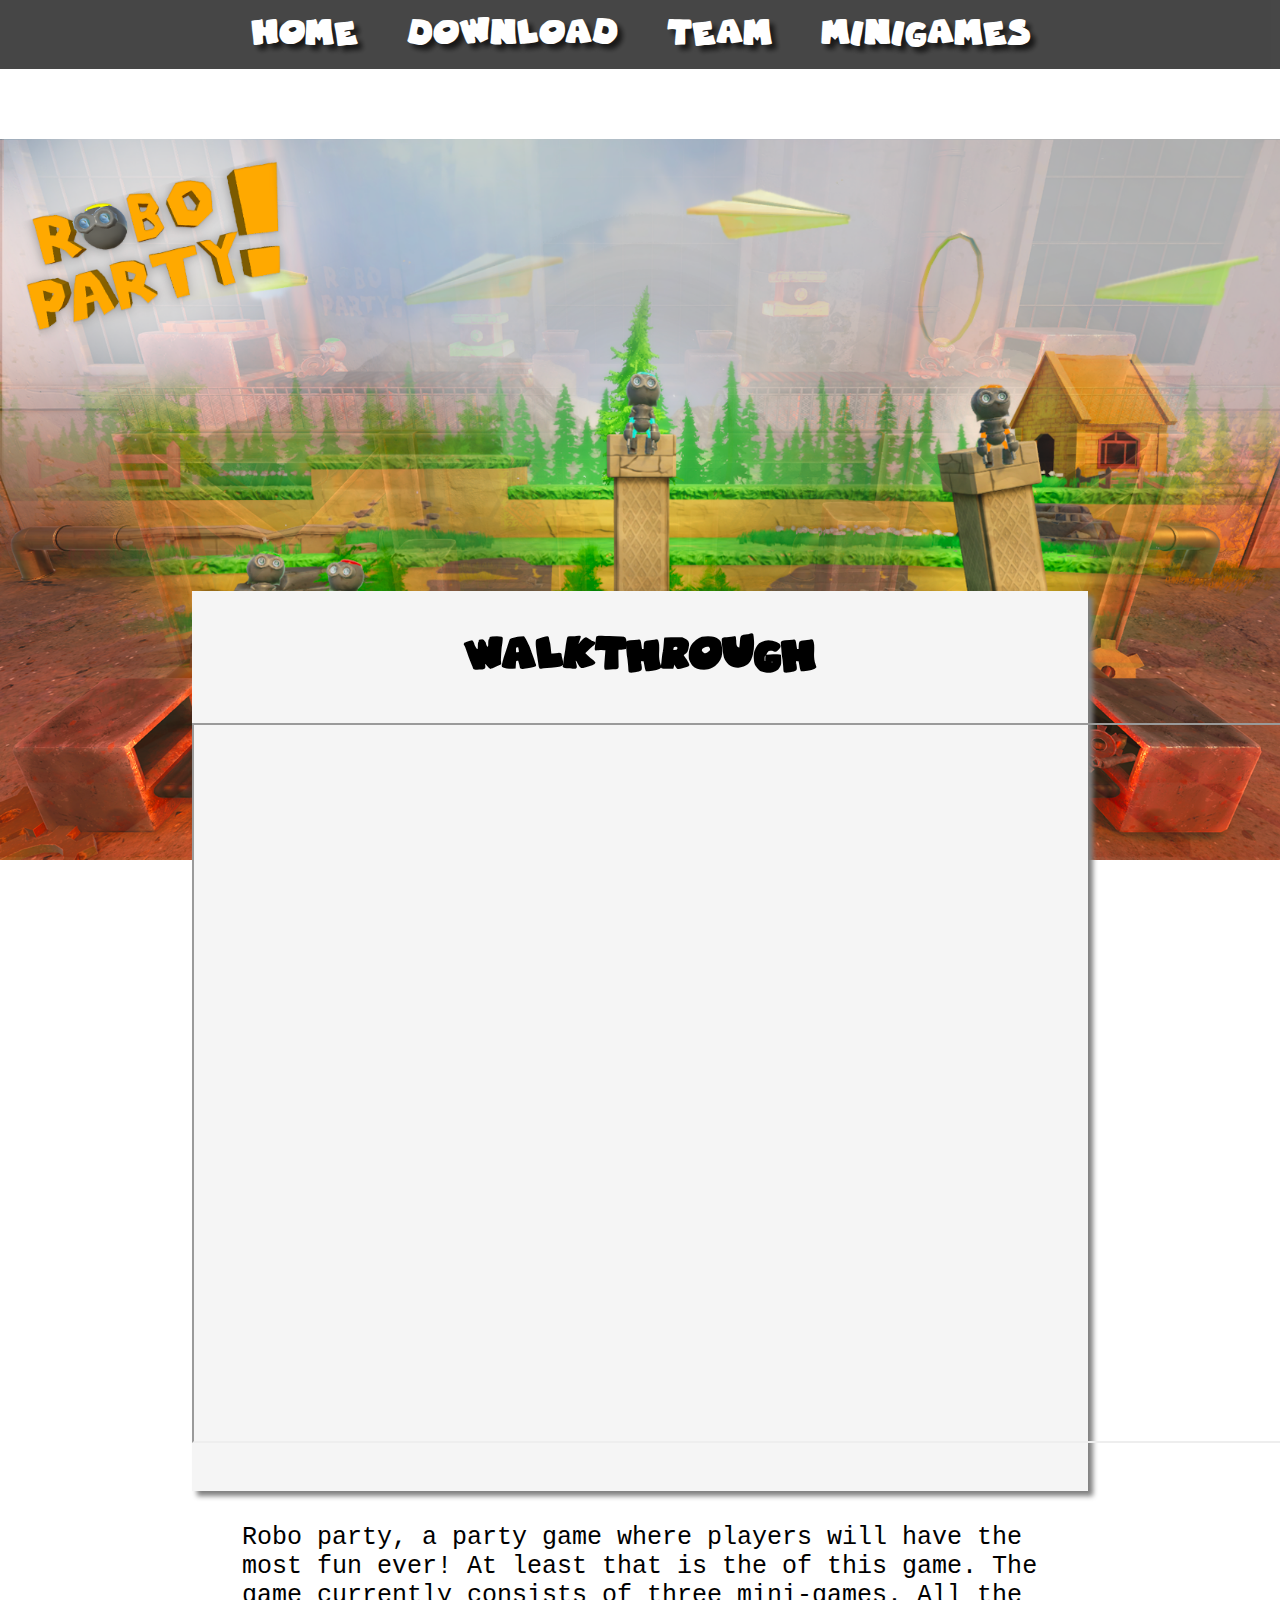
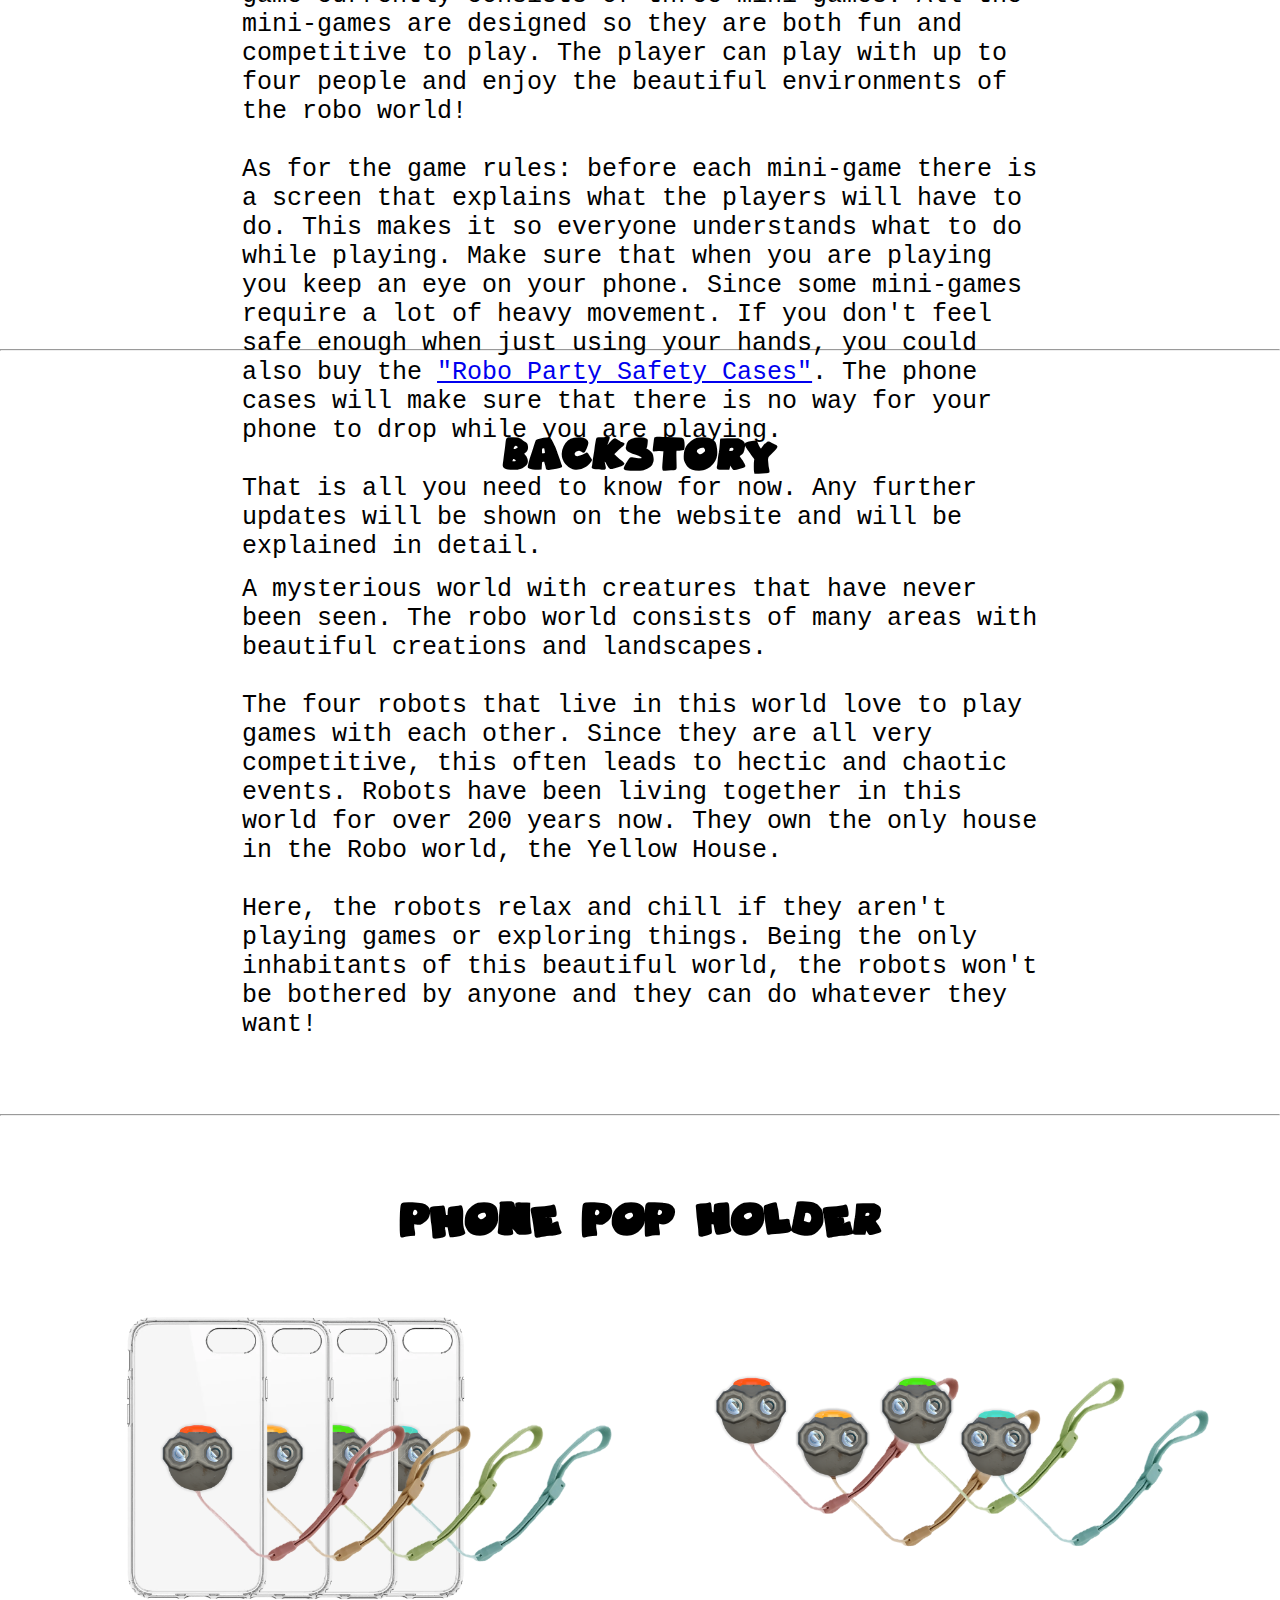
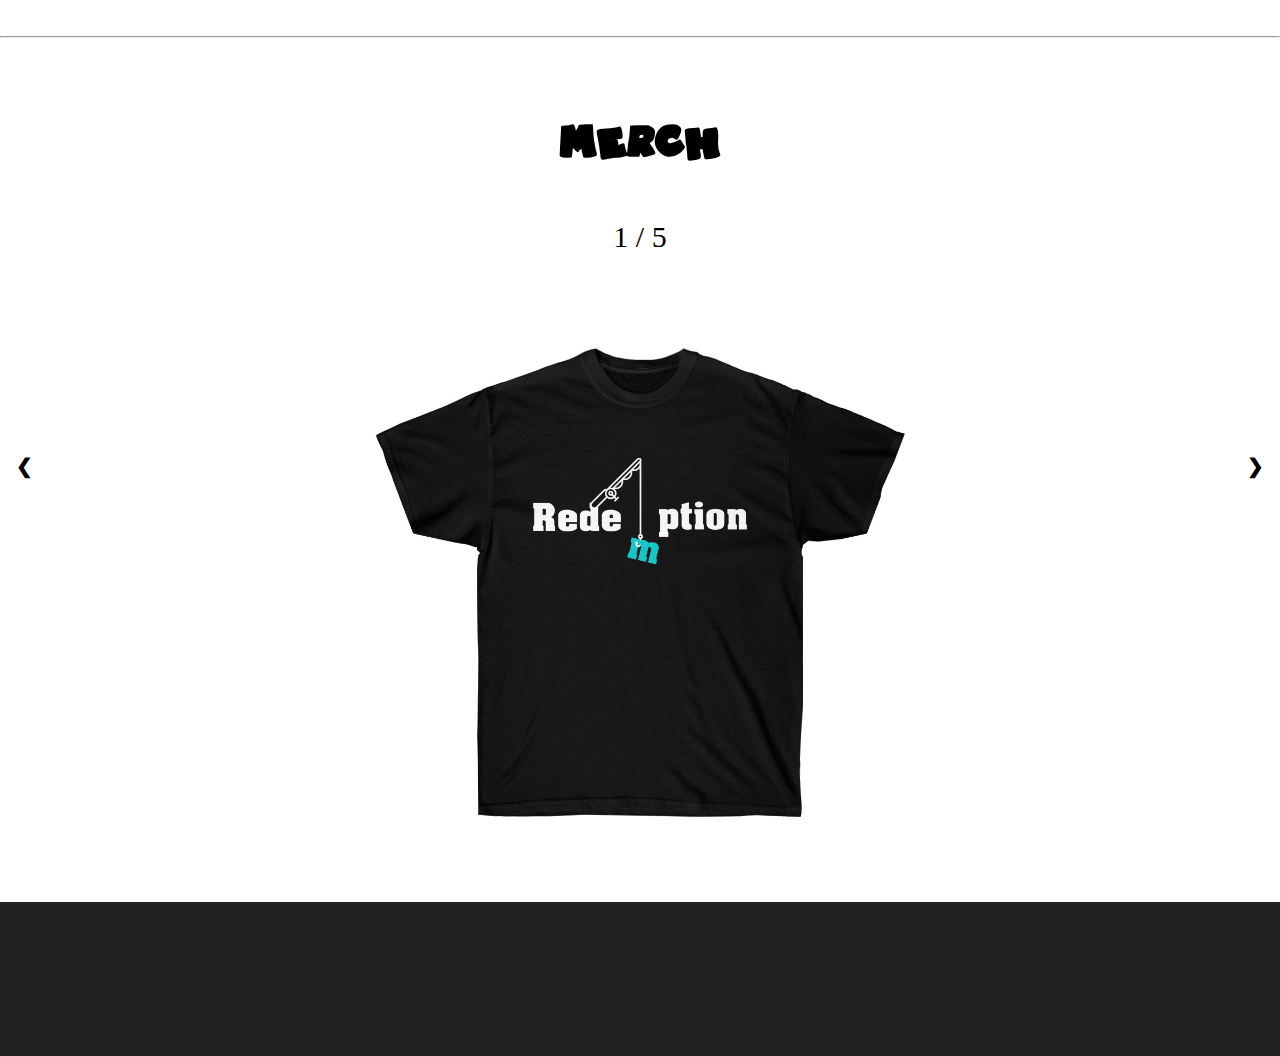
<file: index.html>
<!DOCTYPE html>

<head>
    <title>Robo Party</title>
    <link href="style.css" rel="stylesheet">

</head>

<body>
    

  <header id="pageHeader"><ul>
  <li><a href="index.html">Home</a></li>
  <li><a href="download.html">Download</a></li>
  <li><a href="team.html">Team</a></li>
  <li><a href="minigames.html">Minigames</a></li>
</ul></header>
    
    <section>
        <div class="Backdrop">
            <h2>Walkthrough</h2>
            <div class="BackdropDes">
                <iframe width="1280" height="720" src="https://www.youtube.com/embed/dQw4w9WgXcQ">
                </iframe>
            </div>
            <p>
        Robo party, a party game where players will have the most fun ever! At least that is the of this game. The game currently consists of three mini-games. All the mini-games are designed so they are both fun and competitive to play. The player can play with up to four people and enjoy the beautiful environments of the robo world!<br><br>

        As for the game rules: before each mini-game there is a screen that explains what the players will have to do. This makes it so everyone understands what to do while playing. Make sure that when you are playing you keep an eye on your phone. Since some mini-games require a lot of heavy movement. If you don't feel safe enough when just using your hands, you could also buy the <a href="#Cases">"Robo Party Safety Cases"</a>. The phone cases will make sure that there is no way for your phone to drop while you are playing.<br><br>

        That is all you need to know for now. Any further updates will be shown on the website and will be explained in detail.
            
            
        </p>
            </div>
            
            <hr>
        <div class="Backstory">
                    <h2>Backstory</h2>
            <p>
            
                A mysterious world with creatures that have never been seen. The robo world consists of many areas with beautiful creations and landscapes.<br><br> The four robots that live in this world love to play games with each other. Since they are all very competitive, this often leads to hectic and chaotic events. Robots have been living together in this world for over 200 years now. They own the only house in the Robo world, the Yellow House.<br><br> Here, the robots relax and chill if they aren't playing games or exploring things. Being the only inhabitants of this beautiful world, the robots won't be bothered by anyone and they can do whatever they want!
            </p>
        </div>

        
            <hr>
            <div id="Cases">
                <h2>Phone Pop Holder</h2> 
                <img src="Images/Phone_numb_cases.png" alt="pop holder" width="600" height="338">  
                <img src="Images/All_numbs.png" alt="without case" width="600" height="338"> 
            </div>
        
        <hr>
            
            <div id="Merch">
                <h2>Merch</h2>
                <div class="container">
                    
  <div class="mySlides">
    <div class="numbertext">1 / 5</div>
    <img src="Images/Merch/black%20s.jfif" style="width:50%">
  </div>

  <div class="mySlides">
    <div class="numbertext">2 / 5</div>
    <img src="Images/Merch/blue%20s.jfif" style="width:50%">
  </div>

  <div class="mySlides">
    <div class="numbertext">3 / 5</div>
    <img src="Images/Merch/grey%20s.jfif" style="width:50%">
  </div>
    
  <div class="mySlides">
    <div class="numbertext">4 / 5</div>
    <img src="Images/Merch/orange%20s.jfif" style="width:50%">
  </div>

  <div class="mySlides">
    <div class="numbertext">5 / 5</div>
    <img src="Images/Merch/white%20s.jfif" style="width:50%">
  </div>
    
  <div class="mySlides">
    <div class="numbertext">1 / 2</div>
    <img src="Images/Merch/blue%20black%20h.jfif" style="width:50%">
  </div>
     <div class="mySlides">
    <div class="numbertext">2 / 2</div>
    <img src="Images/Merch/blue%20white%20h.jfif" style="width:50%">
  </div>
    <div class="mySlides">
    <div class="numbertext">1 / 2</div>
    <img src="Images/Merch/green%20black%20h.jfif" style="width:50%">
  </div>
        <div class="mySlides">
    <div class="numbertext">2 / 2</div>
    <img src="Images/Merch/green%20white%20h.jfif" style="width:50%">
  </div>
         <div class="mySlides">
    <div class="numbertext">1 / 3</div>
    <img src="Images/Merch/orange%20black%20h.jfif" style="width:50%">
  </div>
         <div class="mySlides">
    <div class="numbertext">2 / 3</div>
    <img src="Images/Merch/orange%20blue%20h.jfif" style="width:50%">
  </div>
        <div class="mySlides">
    <div class="numbertext">3 / 3</div>
    <img src="Images/Merch/orange%20white%20h.jfif" style="width:50%">
  </div>
       <div class="mySlides">
    <div class="numbertext">1 / 2</div>
    <img src="Images/Merch/Red%20black%20H.jfif" style="width:50%">
  </div>
     <div class="mySlides">
    <div class="numbertext">2 / 2</div>
    <img src="Images/Merch/Red%20black%20h2.jfif" style="width:50%">
  </div>
    
  <a class="prev" onclick="plusSlides(-1)">❮</a>
  <a class="next" onclick="plusSlides(1)">❯</a>



</div>
                
  <div class="caption-container">
    <p id="caption"></p>
  </div>
            </div>
            
        
        
        
    </section>
    
  <footer id="pageFooter"></footer>
</body>

<script>
var slideIndex = 1;
showSlides(slideIndex);

function plusSlides(n) {
  showSlides(slideIndex += n);
}

function currentSlide(n) {
  showSlides(slideIndex = n);
}

function showSlides(n) {
  var i;
  var slides = document.getElementsByClassName("mySlides");
  var dots = document.getElementsByClassName("demo");
  var captionText = document.getElementById("caption");
  if (n > slides.length) {slideIndex = 1}
  if (n < 1) {slideIndex = slides.length}
  for (i = 0; i < slides.length; i++) {
      slides[i].style.display = "none";
  }
  for (i = 0; i < dots.length; i++) {
      dots[i].className = dots[i].className.replace(" active", "");
  }
  slides[slideIndex-1].style.display = "block";
  dots[slideIndex-1].className += " active";
  captionText.innerHTML = dots[slideIndex-1].alt;
}
</script>
</file>
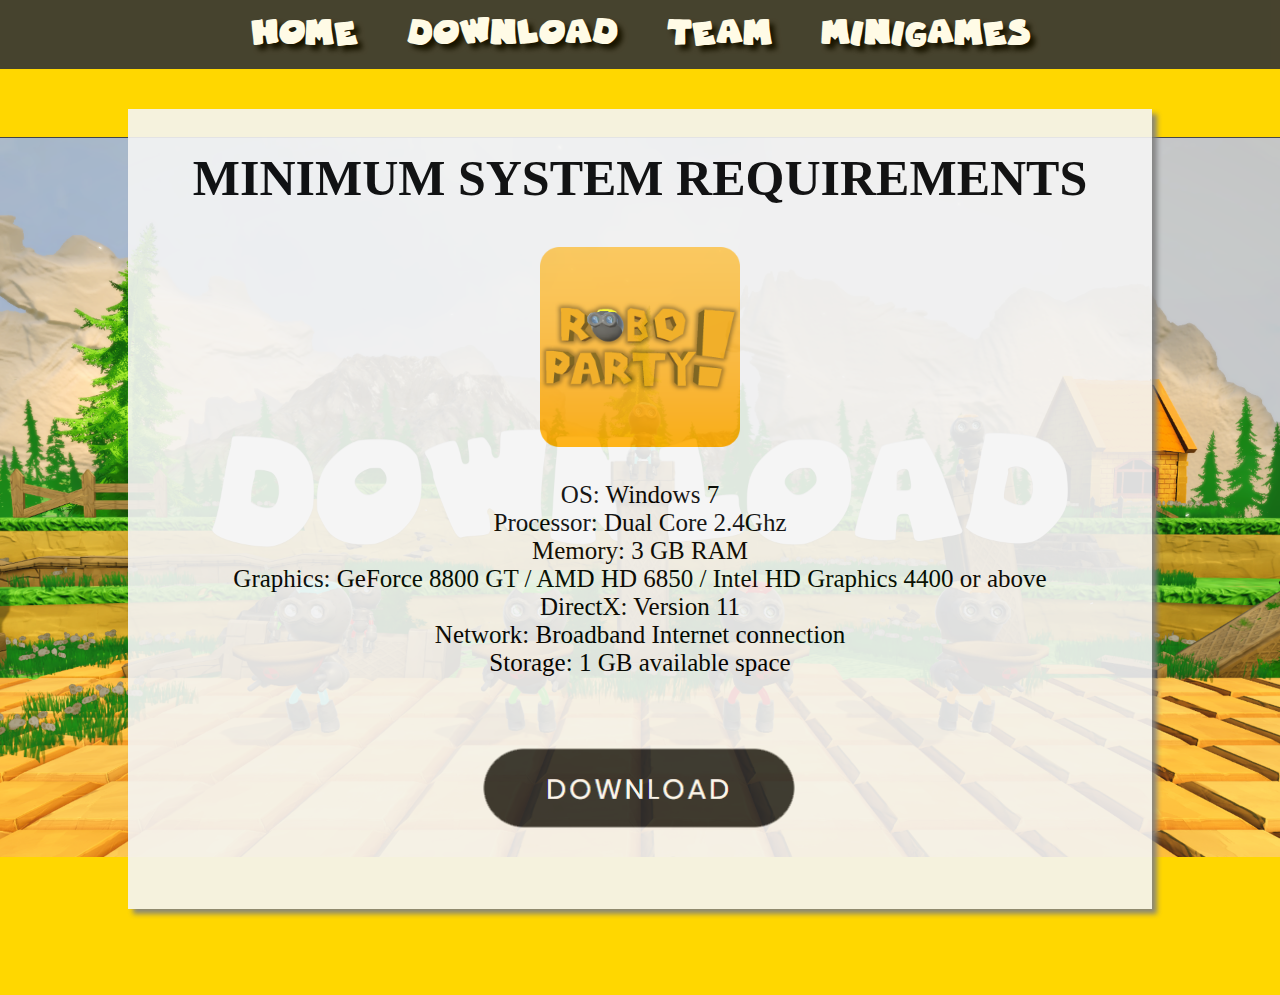
<file: download.html>
<!DOCTYPE html>

<head>
    <title>Download - Robo Party</title>
    <link href="styleD.css" rel="stylesheet">

</head>
<body>

    

  <header id="pageHeader"><ul>
  <li><a href="index.html">Home</a></li>
  <li><a href="download.html">Download</a></li>
  <li><a href="team.html">Team</a></li>
  <li><a href="minigames.html">Minigames</a></li>
</ul></header>
    
      <article id="download">
          <div class="Backdrop">
                      
              <h2>MINIMUM SYSTEM REQUIREMENTS</h2>
<img src="/Images/logo.png" alt="GameDownload" width="200" height="200">
              <p>
OS: Windows 7<br>
Processor: Dual Core 2.4Ghz<br>
Memory: 3 GB RAM<br>
Graphics: GeForce 8800 GT / AMD HD 6850 / Intel HD Graphics 4400 or above<br>
DirectX: Version 11<br>
Network: Broadband Internet connection<br>
Storage: 1 GB available space</p>
          
    <a href="/Images/download-button.png" download="Game">
  <img src="/Images/download-button.png" alt="GameDownload" width="400" height="142">
</a>
    
          </div>

    </article>
    
    </body>
</file>
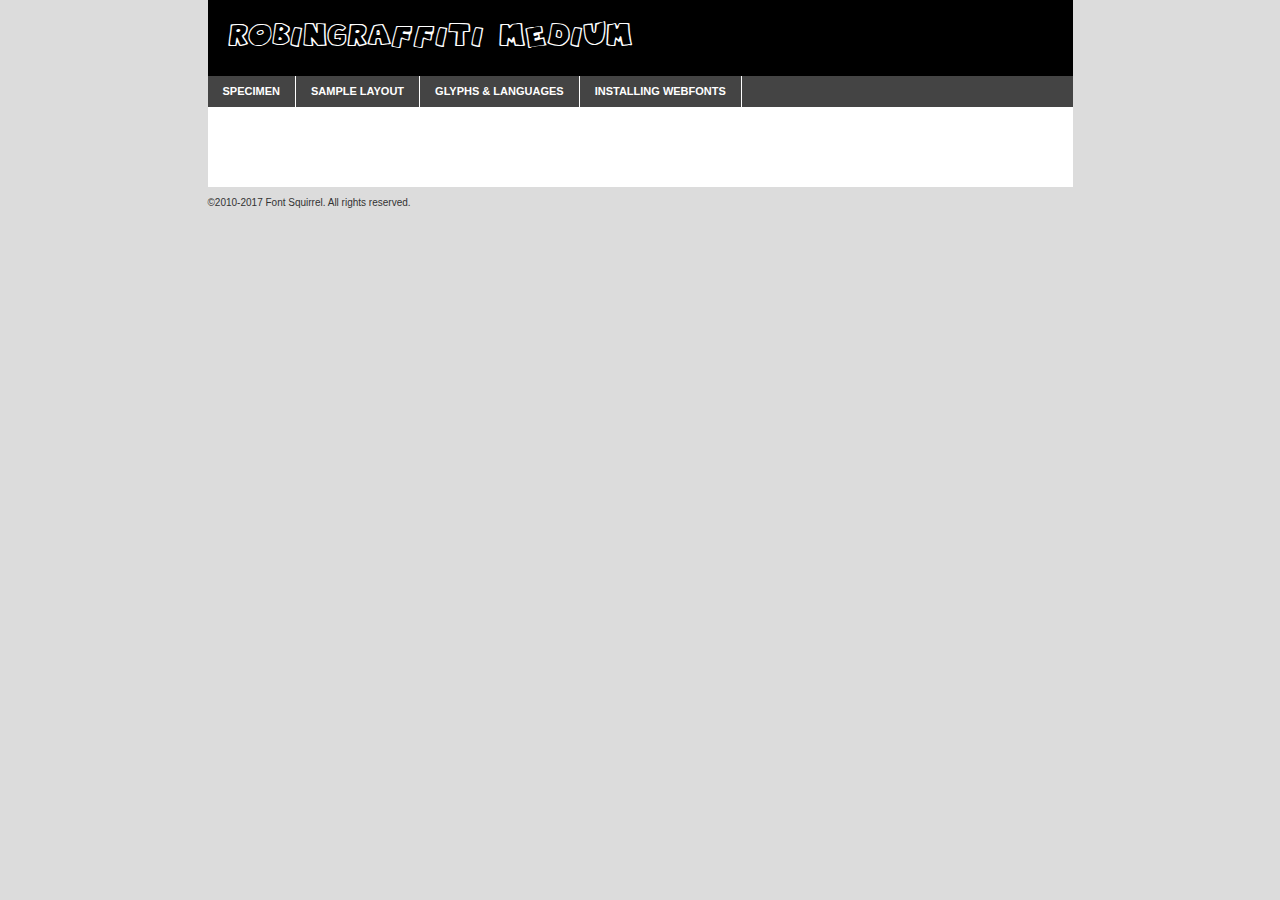
<file: Fonts/robingraffiti/webfontkit-20220215-074222/robingraffiti-demo.html>
<!DOCTYPE html PUBLIC "-//W3C//DTD XHTML 1.0 Transitional//EN"
	"http://www.w3.org/TR/xhtml1/DTD/xhtml1-transitional.dtd">

<html xmlns="http://www.w3.org/1999/xhtml" xml:lang="en" lang="en">
<head>
	<meta http-equiv="Content-Type" content="text/html; charset=utf-8" />
	<script src="http://ajax.googleapis.com/ajax/libs/jquery/1.7.2/jquery.min.js" type="text/javascript" charset="utf-8"></script>
	<script type="text/javascript">
	(function($){$.fn.easyTabs=function(option){var param=jQuery.extend({fadeSpeed:"fast",defaultContent:1,activeClass:'active'},option);$(this).each(function(){var thisId="#"+this.id;if(param.defaultContent==''){param.defaultContent=1;}
	if(typeof param.defaultContent=="number")
	{var defaultTab=$(thisId+" .tabs li:eq("+(param.defaultContent-1)+") a").attr('href').substr(1);}else{var defaultTab=param.defaultContent;}
	$(thisId+" .tabs li a").each(function(){var tabToHide=$(this).attr('href').substr(1);$("#"+tabToHide).addClass('easytabs-tab-content');});hideAll();changeContent(defaultTab);function hideAll(){$(thisId+" .easytabs-tab-content").hide();}
	function changeContent(tabId){hideAll();$(thisId+" .tabs li").removeClass(param.activeClass);$(thisId+" .tabs li a[href=#"+tabId+"]").closest('li').addClass(param.activeClass);if(param.fadeSpeed!="none")
	{$(thisId+" #"+tabId).fadeIn(param.fadeSpeed);}else{$(thisId+" #"+tabId).show();}}
	$(thisId+" .tabs li").click(function(){var tabId=$(this).find('a').attr('href').substr(1);changeContent(tabId);return false;});});}})(jQuery);
	</script>
	<link rel="stylesheet" href="specimen_files/specimen_stylesheet.css" type="text/css" charset="utf-8" />
	<link rel="stylesheet" href="stylesheet.css" type="text/css" charset="utf-8" />

	<style type="text/css">
					body{
				font-family: 'robingraffitimedium';
							}
		</style>

	<title>RobinGraffiti Medium Specimen</title>
	
	
	<script type="text/javascript" charset="utf-8">
		$(document).ready(function() {
			$('#container').easyTabs({defaultContent:1});
		});
	</script>
</head>

<body>
<div id="container">
	<div id="header">
		RobinGraffiti Medium	</div>
	<ul class="tabs">
		<li><a href="#specimen">Specimen</a></li>
		<li><a href="#layout">Sample Layout</a></li>
				<li><a href="#glyphs">Glyphs &amp; Languages</a></li>
		<li><a href="#installing">Installing Webfonts</a></li>
		
	</ul>
	
	<div id="main_content">

		
			<div id="specimen">
		
				<div class="section">
					<div class="grid12 firstcol">
						<div class="huge">AaBb</div>
					</div>
				</div>
		
				<div class="section">
					<div class="glyph_range">A&#x200B;B&#x200b;C&#x200b;D&#x200b;E&#x200b;F&#x200b;G&#x200b;H&#x200b;I&#x200b;J&#x200b;K&#x200b;L&#x200b;M&#x200b;N&#x200b;O&#x200b;P&#x200b;Q&#x200b;R&#x200b;S&#x200b;T&#x200b;U&#x200b;V&#x200b;W&#x200b;X&#x200b;Y&#x200b;Z&#x200b;a&#x200b;b&#x200b;c&#x200b;d&#x200b;e&#x200b;f&#x200b;g&#x200b;h&#x200b;i&#x200b;j&#x200b;k&#x200b;l&#x200b;m&#x200b;n&#x200b;o&#x200b;p&#x200b;q&#x200b;r&#x200b;s&#x200b;t&#x200b;u&#x200b;v&#x200b;w&#x200b;x&#x200b;y&#x200b;z&#x200b;1&#x200b;2&#x200b;3&#x200b;4&#x200b;5&#x200b;6&#x200b;7&#x200b;8&#x200b;9&#x200b;0&#x200b;&amp;&#x200b;.&#x200b;,&#x200b;?&#x200b;!&#x200b;&#64;&#x200b;(&#x200b;)&#x200b;#&#x200b;$&#x200b;%&#x200b;*&#x200b;+&#x200b;-&#x200b;=&#x200b;:&#x200b;;</div>
				</div>
				<div class="section">
					<div class="grid12 firstcol">
						<table class="sample_table">
							<tr><td>10</td><td class="size10">abcdefghijklmnopqrstuvwxyzABCDEFGHIJKLMNOPQRSTUVWXYZ0123456789abcdefghijklmnopqrstuvwxyzABCDEFGHIJKLMNOPQRSTUVWXYZ0123456789abcdefghijklmnopqrstuvwxyzABCDEFGHIJKLMNOPQRSTUVWXYZ</td></tr>
							<tr><td>11</td><td class="size11">abcdefghijklmnopqrstuvwxyzABCDEFGHIJKLMNOPQRSTUVWXYZ0123456789abcdefghijklmnopqrstuvwxyzABCDEFGHIJKLMNOPQRSTUVWXYZ0123456789abcdefghijklmnopqrstuvwxyzABCDEFGHIJKLMNOPQRSTUVWXYZ</td></tr>
							<tr><td>12</td><td class="size12">abcdefghijklmnopqrstuvwxyzABCDEFGHIJKLMNOPQRSTUVWXYZ0123456789abcdefghijklmnopqrstuvwxyzABCDEFGHIJKLMNOPQRSTUVWXYZ0123456789abcdefghijklmnopqrstuvwxyzABCDEFGHIJKLMNOPQRSTUVWXYZ</td></tr>
							<tr><td>13</td><td class="size13">abcdefghijklmnopqrstuvwxyzABCDEFGHIJKLMNOPQRSTUVWXYZ0123456789abcdefghijklmnopqrstuvwxyzABCDEFGHIJKLMNOPQRSTUVWXYZ0123456789abcdefghijklmnopqrstuvwxyzABCDEFGHIJKLMNOPQRSTUVWXYZ</td></tr>
							<tr><td>14</td><td class="size14">abcdefghijklmnopqrstuvwxyzABCDEFGHIJKLMNOPQRSTUVWXYZ0123456789abcdefghijklmnopqrstuvwxyzABCDEFGHIJKLMNOPQRSTUVWXYZ0123456789abcdefghijklmnopqrstuvwxyzABCDEFGHIJKLMNOPQRSTUVWXYZ</td></tr>
							<tr><td>16</td><td class="size16">abcdefghijklmnopqrstuvwxyzABCDEFGHIJKLMNOPQRSTUVWXYZ0123456789abcdefghijklmnopqrstuvwxyzABCDEFGHIJKLMNOPQRSTUVWXYZ</td></tr>
							<tr><td>18</td><td class="size18">abcdefghijklmnopqrstuvwxyzABCDEFGHIJKLMNOPQRSTUVWXYZ0123456789abcdefghijklmnopqrstuvwxyzABCDEFGHIJKLMNOPQRSTUVWXYZ</td></tr>
							<tr><td>20</td><td class="size20">abcdefghijklmnopqrstuvwxyzABCDEFGHIJKLMNOPQRSTUVWXYZ0123456789abcdefghijklmnopqrstuvwxyzABCDEFGHIJKLMNOPQRSTUVWXYZ</td></tr>
							<tr><td>24</td><td class="size24">abcdefghijklmnopqrstuvwxyzABCDEFGHIJKLMNOPQRSTUVWXYZ0123456789abcdefghijklmnopqrstuvwxyzABCDEFGHIJKLMNOPQRSTUVWXYZ</td></tr>
							<tr><td>30</td><td class="size30">abcdefghijklmnopqrstuvwxyzABCDEFGHIJKLMNOPQRSTUVWXYZ0123456789abcdefghijklmnopqrstuvwxyzABCDEFGHIJKLMNOPQRSTUVWXYZ</td></tr>
							<tr><td>36</td><td class="size36">abcdefghijklmnopqrstuvwxyzABCDEFGHIJKLMNOPQRSTUVWXYZ0123456789abcdefghijklmnopqrstuvwxyzABCDEFGHIJKLMNOPQRSTUVWXYZ</td></tr>
							<tr><td>48</td><td class="size48">abcdefghijklmnopqrstuvwxyzABCDEFGHIJKLMNOPQRSTUVWXYZ0123456789abcdefghijklmnopqrstuvwxyzABCDEFGHIJKLMNOPQRSTUVWXYZ</td></tr>
							<tr><td>60</td><td class="size60">abcdefghijklmnopqrstuvwxyzABCDEFGHIJKLMNOPQRSTUVWXYZ0123456789abcdefghijklmnopqrstuvwxyzABCDEFGHIJKLMNOPQRSTUVWXYZ</td></tr>
							<tr><td>72</td><td class="size72">abcdefghijklmnopqrstuvwxyzABCDEFGHIJKLMNOPQRSTUVWXYZ0123456789abcdefghijklmnopqrstuvwxyzABCDEFGHIJKLMNOPQRSTUVWXYZ</td></tr>
							<tr><td>90</td><td class="size90">abcdefghijklmnopqrstuvwxyzABCDEFGHIJKLMNOPQRSTUVWXYZ0123456789abcdefghijklmnopqrstuvwxyzABCDEFGHIJKLMNOPQRSTUVWXYZ</td></tr>
						</table>
				
					</div>
			
				</div>
		
		
		
								<div class="section" id="bodycomparison">


										<div id="xheight">
				<div class="fontbody">&#x25FC;&#x25FC;&#x25FC;&#x25FC;&#x25FC;&#x25FC;&#x25FC;&#x25FC;&#x25FC;&#x25FC;&#x25FC;&#x25FC;&#x25FC;&#x25FC;&#x25FC;&#x25FC;&#x25FC;&#x25FC;&#x25FC;&#x25FC;&#x25FC;&#x25FC;&#x25FC;&#x25FC;&#x25FC;&#x25FC;&#x25FC;&#x25FC;&#x25FC;&#x25FC;&#x25FC;&#x25FC;&#x25FC;&#x25FC;&#x25FC;&#x25FC;&#x25FC;&#x25FC;&#x25FC;&#x25FC;&#x25FC;&#x25FC;&#x25FC;&#x25FC;&#x25FC;&#x25FC;&#x25FC;&#x25FC;&#x25FC;&#x25FC;&#x25FC;&#x25FC;&#x25FC;&#x25FC;&#x25FC;&#x25FC;&#x25FC;&#x25FC;&#x25FC;&#x25FC;&#x25FC;&#x25FC;&#x25FC;&#x25FC;&#x25FC;&#x25FC;&#x25FC;&#x25FC;&#x25FC;&#x25FC;&#x25FC;&#x25FC;&#x25FC;&#x25FC;&#x25FC;&#x25FC;&#x25FC;&#x25FC;&#x25FC;&#x25FC;&#x25FC;&#x25FC;&#x25FC;&#x25FC;&#x25FC;&#x25FC;&#x25FC;&#x25FC;&#x25FC;&#x25FC;&#x25FC;&#x25FC;&#x25FC;&#x25FC;&#x25FC;&#x25FC;&#x25FC;&#x25FC;&#x25FC;body</div><div class="arialbody">body</div><div class="verdanabody">body</div><div class="georgiabody">body</div></div>
										<div class="fontbody" style="z-index:1">
											body<span>RobinGraffiti Medium</span>
										</div>
										<div class="arialbody" style="z-index:1">
											body<span>Arial</span>
										</div>
										<div class="verdanabody" style="z-index:1">
											body<span>Verdana</span>
										</div>
										<div class="georgiabody" style="z-index:1">
											body<span>Georgia</span>
										</div>



								</div>
		
		
				<div class="section psample psample_row1" id="">
					
					<div class="grid2 firstcol">
						<p class="size10"><span>10.</span>Aenean lacinia bibendum nulla sed consectetur. Fusce dapibus, tellus ac cursus commodo, tortor mauris condimentum nibh, ut fermentum massa justo sit amet risus. Nullam id dolor id nibh ultricies vehicula ut id elit. Cum sociis natoque penatibus et magnis dis parturient montes, nascetur ridiculus mus. Nulla vitae elit libero, a pharetra augue.</p>
			
					</div>
					<div class="grid3">
						<p class="size11"><span>11.</span>Aenean lacinia bibendum nulla sed consectetur. Fusce dapibus, tellus ac cursus commodo, tortor mauris condimentum nibh, ut fermentum massa justo sit amet risus. Nullam id dolor id nibh ultricies vehicula ut id elit. Cum sociis natoque penatibus et magnis dis parturient montes, nascetur ridiculus mus. Nulla vitae elit libero, a pharetra augue.</p>
			
					</div>
					<div class="grid3">
						<p class="size12"><span>12.</span>Aenean lacinia bibendum nulla sed consectetur. Fusce dapibus, tellus ac cursus commodo, tortor mauris condimentum nibh, ut fermentum massa justo sit amet risus. Nullam id dolor id nibh ultricies vehicula ut id elit. Cum sociis natoque penatibus et magnis dis parturient montes, nascetur ridiculus mus. Nulla vitae elit libero, a pharetra augue.</p>
			
					</div>
					<div class="grid4">
						<p class="size13"><span>13.</span>Aenean lacinia bibendum nulla sed consectetur. Fusce dapibus, tellus ac cursus commodo, tortor mauris condimentum nibh, ut fermentum massa justo sit amet risus. Nullam id dolor id nibh ultricies vehicula ut id elit. Cum sociis natoque penatibus et magnis dis parturient montes, nascetur ridiculus mus. Nulla vitae elit libero, a pharetra augue.</p>
			
					</div>
					<div class="white_blend"></div>
					
				</div>
				<div class="section psample psample_row2" id="">
					<div class="grid3 firstcol">
						<p class="size14"><span>14.</span>Aenean lacinia bibendum nulla sed consectetur. Fusce dapibus, tellus ac cursus commodo, tortor mauris condimentum nibh, ut fermentum massa justo sit amet risus. Nullam id dolor id nibh ultricies vehicula ut id elit. Cum sociis natoque penatibus et magnis dis parturient montes, nascetur ridiculus mus. Nulla vitae elit libero, a pharetra augue.</p>
			
					</div>
					<div class="grid4">
						<p class="size16"><span>16.</span>Aenean lacinia bibendum nulla sed consectetur. Fusce dapibus, tellus ac cursus commodo, tortor mauris condimentum nibh, ut fermentum massa justo sit amet risus. Nullam id dolor id nibh ultricies vehicula ut id elit. Cum sociis natoque penatibus et magnis dis parturient montes, nascetur ridiculus mus. Nulla vitae elit libero, a pharetra augue.</p>
			
					</div>
					<div class="grid5">
						<p class="size18"><span>18.</span>Aenean lacinia bibendum nulla sed consectetur. Fusce dapibus, tellus ac cursus commodo, tortor mauris condimentum nibh, ut fermentum massa justo sit amet risus. Nullam id dolor id nibh ultricies vehicula ut id elit. Cum sociis natoque penatibus et magnis dis parturient montes, nascetur ridiculus mus. Nulla vitae elit libero, a pharetra augue.</p>
			
					</div>

					<div class="white_blend"></div>

				</div>
				
				<div class="section psample psample_row3" id="">
					<div class="grid5 firstcol">
						<p class="size20"><span>20.</span>Aenean lacinia bibendum nulla sed consectetur. Fusce dapibus, tellus ac cursus commodo, tortor mauris condimentum nibh, ut fermentum massa justo sit amet risus. Nullam id dolor id nibh ultricies vehicula ut id elit. Cum sociis natoque penatibus et magnis dis parturient montes, nascetur ridiculus mus. Nulla vitae elit libero, a pharetra augue.</p>
					</div>
					<div class="grid7">
						<p class="size24"><span>24.</span>Aenean lacinia bibendum nulla sed consectetur. Fusce dapibus, tellus ac cursus commodo, tortor mauris condimentum nibh, ut fermentum massa justo sit amet risus. Nullam id dolor id nibh ultricies vehicula ut id elit. Cum sociis natoque penatibus et magnis dis parturient montes, nascetur ridiculus mus. Nulla vitae elit libero, a pharetra augue.</p>
					</div>
					
					<div class="white_blend"></div>
					
				</div>
				
				<div class="section psample psample_row4" id="">
					<div class="grid12 firstcol">
						<p class="size30"><span>30.</span>Aenean lacinia bibendum nulla sed consectetur. Fusce dapibus, tellus ac cursus commodo, tortor mauris condimentum nibh, ut fermentum massa justo sit amet risus. Nullam id dolor id nibh ultricies vehicula ut id elit. Cum sociis natoque penatibus et magnis dis parturient montes, nascetur ridiculus mus. Nulla vitae elit libero, a pharetra augue.</p>
					</div>
					<div class="white_blend"></div>
					
				</div>
				
				
				
				<div class="section psample psample_row1 fullreverse">
					<div class="grid2 firstcol">
						<p class="size10"><span>10.</span>Aenean lacinia bibendum nulla sed consectetur. Fusce dapibus, tellus ac cursus commodo, tortor mauris condimentum nibh, ut fermentum massa justo sit amet risus. Nullam id dolor id nibh ultricies vehicula ut id elit. Cum sociis natoque penatibus et magnis dis parturient montes, nascetur ridiculus mus. Nulla vitae elit libero, a pharetra augue.</p>
			
					</div>
					<div class="grid3">
						<p class="size11"><span>11.</span>Aenean lacinia bibendum nulla sed consectetur. Fusce dapibus, tellus ac cursus commodo, tortor mauris condimentum nibh, ut fermentum massa justo sit amet risus. Nullam id dolor id nibh ultricies vehicula ut id elit. Cum sociis natoque penatibus et magnis dis parturient montes, nascetur ridiculus mus. Nulla vitae elit libero, a pharetra augue.</p>
			
					</div>
					<div class="grid3">
						<p class="size12"><span>12.</span>Aenean lacinia bibendum nulla sed consectetur. Fusce dapibus, tellus ac cursus commodo, tortor mauris condimentum nibh, ut fermentum massa justo sit amet risus. Nullam id dolor id nibh ultricies vehicula ut id elit. Cum sociis natoque penatibus et magnis dis parturient montes, nascetur ridiculus mus. Nulla vitae elit libero, a pharetra augue.</p>
			
					</div>
					<div class="grid4">
						<p class="size13"><span>13.</span>Aenean lacinia bibendum nulla sed consectetur. Fusce dapibus, tellus ac cursus commodo, tortor mauris condimentum nibh, ut fermentum massa justo sit amet risus. Nullam id dolor id nibh ultricies vehicula ut id elit. Cum sociis natoque penatibus et magnis dis parturient montes, nascetur ridiculus mus. Nulla vitae elit libero, a pharetra augue.</p>
			
					</div>
					<div class="black_blend"></div>
					
				</div>
				
				<div class="section psample psample_row2 fullreverse">
					<div class="grid3 firstcol">
						<p class="size14"><span>14.</span>Aenean lacinia bibendum nulla sed consectetur. Fusce dapibus, tellus ac cursus commodo, tortor mauris condimentum nibh, ut fermentum massa justo sit amet risus. Nullam id dolor id nibh ultricies vehicula ut id elit. Cum sociis natoque penatibus et magnis dis parturient montes, nascetur ridiculus mus. Nulla vitae elit libero, a pharetra augue.</p>
			
					</div>
					<div class="grid4">
						<p class="size16"><span>16.</span>Aenean lacinia bibendum nulla sed consectetur. Fusce dapibus, tellus ac cursus commodo, tortor mauris condimentum nibh, ut fermentum massa justo sit amet risus. Nullam id dolor id nibh ultricies vehicula ut id elit. Cum sociis natoque penatibus et magnis dis parturient montes, nascetur ridiculus mus. Nulla vitae elit libero, a pharetra augue.</p>
			
					</div>
					<div class="grid5">
						<p class="size18"><span>18.</span>Aenean lacinia bibendum nulla sed consectetur. Fusce dapibus, tellus ac cursus commodo, tortor mauris condimentum nibh, ut fermentum massa justo sit amet risus. Nullam id dolor id nibh ultricies vehicula ut id elit. Cum sociis natoque penatibus et magnis dis parturient montes, nascetur ridiculus mus. Nulla vitae elit libero, a pharetra augue.</p>
			
					</div>
					<div class="black_blend"></div>

				</div>
				
				<div class="section psample fullreverse psample_row3" id="">
					<div class="grid5 firstcol">
						<p class="size20"><span>20.</span>Aenean lacinia bibendum nulla sed consectetur. Fusce dapibus, tellus ac cursus commodo, tortor mauris condimentum nibh, ut fermentum massa justo sit amet risus. Nullam id dolor id nibh ultricies vehicula ut id elit. Cum sociis natoque penatibus et magnis dis parturient montes, nascetur ridiculus mus. Nulla vitae elit libero, a pharetra augue.</p>
					</div>
					<div class="grid7">
						<p class="size24"><span>24.</span>Aenean lacinia bibendum nulla sed consectetur. Fusce dapibus, tellus ac cursus commodo, tortor mauris condimentum nibh, ut fermentum massa justo sit amet risus. Nullam id dolor id nibh ultricies vehicula ut id elit. Cum sociis natoque penatibus et magnis dis parturient montes, nascetur ridiculus mus. Nulla vitae elit libero, a pharetra augue.</p>
					</div>
					
					<div class="black_blend"></div>
					
				</div>
				
				<div class="section psample fullreverse psample_row4" id="" style="border-bottom: 20px #000 solid;">
					<div class="grid12 firstcol">
						<p class="size30"><span>30.</span>Aenean lacinia bibendum nulla sed consectetur. Fusce dapibus, tellus ac cursus commodo, tortor mauris condimentum nibh, ut fermentum massa justo sit amet risus. Nullam id dolor id nibh ultricies vehicula ut id elit. Cum sociis natoque penatibus et magnis dis parturient montes, nascetur ridiculus mus. Nulla vitae elit libero, a pharetra augue.</p>
					</div>
					<div class="black_blend"></div>
					
				</div>
				
				
				
				
			</div>
			
			<div id="layout">
				
				<div class="section">
					
					<div class="grid12 firstcol">
						<h1>Lorem Ipsum Dolor</h1>
						<h2>Etiam porta sem malesuada magna mollis euismod</h2>
						
						<p class="byline">By <a href="#link">Aenean Lacinia</a></p>
					</div>
				</div>
				<div class="section">
					<div class="grid8 firstcol">
						<p class="large">Donec sed odio dui. Morbi leo risus, porta ac consectetur ac, vestibulum at eros. Fusce dapibus, tellus ac cursus commodo, tortor mauris condimentum nibh, ut fermentum massa justo sit amet risus. </p>

						
						<h3>Pellentesque ornare sem</h3>

						<p>Maecenas sed diam eget risus varius blandit sit amet non magna. Maecenas faucibus mollis interdum. Donec ullamcorper nulla non metus auctor fringilla. Nullam id dolor id nibh ultricies vehicula ut id elit. Nullam id dolor id nibh ultricies vehicula ut id elit. </p>

						<p>Aenean eu leo quam. Pellentesque ornare sem lacinia quam venenatis vestibulum. Lorem ipsum dolor sit amet, consectetur adipiscing elit. Cum sociis natoque penatibus et magnis dis parturient montes, nascetur ridiculus mus. </p>

						<p>Nulla vitae elit libero, a pharetra augue. Praesent commodo cursus magna, vel scelerisque nisl consectetur et. Aenean lacinia bibendum nulla sed consectetur. </p>

						<p>Nullam quis risus eget urna mollis ornare vel eu leo. Nullam quis risus eget urna mollis ornare vel eu leo. Maecenas sed diam eget risus varius blandit sit amet non magna. Donec ullamcorper nulla non metus auctor fringilla. </p>

						<h3>Cras mattis consectetur</h3>

						<p>Aenean eu leo quam. Pellentesque ornare sem lacinia quam venenatis vestibulum. Aenean lacinia bibendum nulla sed consectetur. Integer posuere erat a ante venenatis dapibus posuere velit aliquet. Cras mattis consectetur purus sit amet fermentum. </p>

						<p>Nullam id dolor id nibh ultricies vehicula ut id elit. Nullam quis risus eget urna mollis ornare vel eu leo. Cras mattis consectetur purus sit amet fermentum.</p>
					</div>
					
					<div class="grid4 sidebar">
						
						<div class="box reverse">
							<p class="last">Nullam quis risus eget urna mollis ornare vel eu leo. Donec ullamcorper nulla non metus auctor fringilla. Cras mattis consectetur purus sit amet fermentum. Sed posuere consectetur est at lobortis. Lorem ipsum dolor sit amet, consectetur adipiscing elit. </p>
						</div>
						
						<p class="caption">Maecenas sed diam eget risus varius.</p>

						<p>Vestibulum id ligula porta felis euismod semper. Integer posuere erat a ante venenatis dapibus posuere velit aliquet. Vestibulum id ligula porta felis euismod semper. Sed posuere consectetur est at lobortis. Maecenas sed diam eget risus varius blandit sit amet non magna. Fusce dapibus, tellus ac cursus commodo, tortor mauris condimentum nibh, ut fermentum massa justo sit amet risus. </p>

					

						<p>Duis mollis, est non commodo luctus, nisi erat porttitor ligula, eget lacinia odio sem nec elit. Aenean lacinia bibendum nulla sed consectetur. Vivamus sagittis lacus vel augue laoreet rutrum faucibus dolor auctor. Aenean lacinia bibendum nulla sed consectetur. Nullam quis risus eget urna mollis ornare vel eu leo. </p>

						<p>Praesent commodo cursus magna, vel scelerisque nisl consectetur et. Donec ullamcorper nulla non metus auctor fringilla. Maecenas faucibus mollis interdum. Fusce dapibus, tellus ac cursus commodo, tortor mauris condimentum nibh, ut fermentum massa justo sit amet risus. </p>

					</div>
				</div>
				
			</div>


			



		<div id="glyphs">
			<div class="section">
				<div class="grid12 firstcol">
			
				<h1>Language Support</h1>
				<p>The subset of RobinGraffiti Medium in this kit supports the following languages:<br />
			
					Albanian, English, Frisian, German, Malagasy, Alsatian, Arrernte, Bislama, Cebuano, Fijian, Gilbertese, Hmong, Hopi, Ibanag, Iloko_ilokano, Indonesian, Interglossa_glosa, Interlingua, Jerriais, Lojban, Luxembourgeois, Manx, Norfolk_pitcairnese, Oromo, Potawatomi, Rotokas, Sardinian, Seychelles_creole, Shona, Somali, Southern_ndebele, Swahili, Swati_swazi, Tok_pisin, Uyghur_latinized, Volapuk, Warlpiri, Xhosa, Yapese, Zulu, Latinbasic, Demo				</p>
				<h1>Glyph Chart</h1>
				<p>The subset of RobinGraffiti Medium in this kit includes all the glyphs listed below. Unicode entities are included above each glyph to help you insert individual characters into your layout.</p>
				<div id="glyph_chart">
			
																				 <div><p>&amp;#13;</p>&#13;</div>
																				 <div><p>&amp;#32;</p>&#32;</div>
																				 <div><p>&amp;#33;</p>&#33;</div>
																				 <div><p>&amp;#35;</p>&#35;</div>
																				 <div><p>&amp;#36;</p>&#36;</div>
																				 <div><p>&amp;#37;</p>&#37;</div>
																				 <div><p>&amp;#38;</p>&#38;</div>
																				 <div><p>&amp;#39;</p>&#39;</div>
																				 <div><p>&amp;#40;</p>&#40;</div>
																				 <div><p>&amp;#41;</p>&#41;</div>
																				 <div><p>&amp;#42;</p>&#42;</div>
																				 <div><p>&amp;#43;</p>&#43;</div>
																				 <div><p>&amp;#44;</p>&#44;</div>
																				 <div><p>&amp;#45;</p>&#45;</div>
																				 <div><p>&amp;#46;</p>&#46;</div>
																				 <div><p>&amp;#47;</p>&#47;</div>
																				 <div><p>&amp;#48;</p>&#48;</div>
																				 <div><p>&amp;#49;</p>&#49;</div>
																				 <div><p>&amp;#50;</p>&#50;</div>
																				 <div><p>&amp;#51;</p>&#51;</div>
																				 <div><p>&amp;#52;</p>&#52;</div>
																				 <div><p>&amp;#53;</p>&#53;</div>
																				 <div><p>&amp;#54;</p>&#54;</div>
																				 <div><p>&amp;#55;</p>&#55;</div>
																				 <div><p>&amp;#56;</p>&#56;</div>
																				 <div><p>&amp;#57;</p>&#57;</div>
																				 <div><p>&amp;#58;</p>&#58;</div>
																				 <div><p>&amp;#59;</p>&#59;</div>
																				 <div><p>&amp;#60;</p>&#60;</div>
																				 <div><p>&amp;#61;</p>&#61;</div>
																				 <div><p>&amp;#62;</p>&#62;</div>
																				 <div><p>&amp;#63;</p>&#63;</div>
																				 <div><p>&amp;#64;</p>&#64;</div>
																				 <div><p>&amp;#65;</p>&#65;</div>
																				 <div><p>&amp;#66;</p>&#66;</div>
																				 <div><p>&amp;#67;</p>&#67;</div>
																				 <div><p>&amp;#68;</p>&#68;</div>
																				 <div><p>&amp;#69;</p>&#69;</div>
																				 <div><p>&amp;#70;</p>&#70;</div>
																				 <div><p>&amp;#71;</p>&#71;</div>
																				 <div><p>&amp;#72;</p>&#72;</div>
																				 <div><p>&amp;#73;</p>&#73;</div>
																				 <div><p>&amp;#74;</p>&#74;</div>
																				 <div><p>&amp;#75;</p>&#75;</div>
																				 <div><p>&amp;#76;</p>&#76;</div>
																				 <div><p>&amp;#77;</p>&#77;</div>
																				 <div><p>&amp;#78;</p>&#78;</div>
																				 <div><p>&amp;#79;</p>&#79;</div>
																				 <div><p>&amp;#80;</p>&#80;</div>
																				 <div><p>&amp;#81;</p>&#81;</div>
																				 <div><p>&amp;#82;</p>&#82;</div>
																				 <div><p>&amp;#83;</p>&#83;</div>
																				 <div><p>&amp;#84;</p>&#84;</div>
																				 <div><p>&amp;#85;</p>&#85;</div>
																				 <div><p>&amp;#86;</p>&#86;</div>
																				 <div><p>&amp;#87;</p>&#87;</div>
																				 <div><p>&amp;#88;</p>&#88;</div>
																				 <div><p>&amp;#89;</p>&#89;</div>
																				 <div><p>&amp;#90;</p>&#90;</div>
																				 <div><p>&amp;#91;</p>&#91;</div>
																				 <div><p>&amp;#92;</p>&#92;</div>
																				 <div><p>&amp;#93;</p>&#93;</div>
																				 <div><p>&amp;#97;</p>&#97;</div>
																				 <div><p>&amp;#98;</p>&#98;</div>
																				 <div><p>&amp;#99;</p>&#99;</div>
																				 <div><p>&amp;#100;</p>&#100;</div>
																				 <div><p>&amp;#101;</p>&#101;</div>
																				 <div><p>&amp;#102;</p>&#102;</div>
																				 <div><p>&amp;#103;</p>&#103;</div>
																				 <div><p>&amp;#104;</p>&#104;</div>
																				 <div><p>&amp;#105;</p>&#105;</div>
																				 <div><p>&amp;#106;</p>&#106;</div>
																				 <div><p>&amp;#107;</p>&#107;</div>
																				 <div><p>&amp;#108;</p>&#108;</div>
																				 <div><p>&amp;#109;</p>&#109;</div>
																				 <div><p>&amp;#110;</p>&#110;</div>
																				 <div><p>&amp;#111;</p>&#111;</div>
																				 <div><p>&amp;#112;</p>&#112;</div>
																				 <div><p>&amp;#113;</p>&#113;</div>
																				 <div><p>&amp;#114;</p>&#114;</div>
																				 <div><p>&amp;#115;</p>&#115;</div>
																				 <div><p>&amp;#116;</p>&#116;</div>
																				 <div><p>&amp;#117;</p>&#117;</div>
																				 <div><p>&amp;#118;</p>&#118;</div>
																				 <div><p>&amp;#119;</p>&#119;</div>
																				 <div><p>&amp;#120;</p>&#120;</div>
																				 <div><p>&amp;#121;</p>&#121;</div>
																				 <div><p>&amp;#122;</p>&#122;</div>
																				 <div><p>&amp;#123;</p>&#123;</div>
																				 <div><p>&amp;#124;</p>&#124;</div>
																				 <div><p>&amp;#125;</p>&#125;</div>
																				 <div><p>&amp;#126;</p>&#126;</div>
																				 <div><p>&amp;#160;</p>&#160;</div>
																				 <div><p>&amp;#162;</p>&#162;</div>
																				 <div><p>&amp;#163;</p>&#163;</div>
																				 <div><p>&amp;#167;</p>&#167;</div>
																				 <div><p>&amp;#171;</p>&#171;</div>
																				 <div><p>&amp;#173;</p>&#173;</div>
																				 <div><p>&amp;#187;</p>&#187;</div>
																				 <div><p>&amp;#191;</p>&#191;</div>
																				 <div><p>&amp;#192;</p>&#192;</div>
																				 <div><p>&amp;#193;</p>&#193;</div>
																				 <div><p>&amp;#194;</p>&#194;</div>
																				 <div><p>&amp;#196;</p>&#196;</div>
																				 <div><p>&amp;#199;</p>&#199;</div>
																				 <div><p>&amp;#200;</p>&#200;</div>
																				 <div><p>&amp;#201;</p>&#201;</div>
																				 <div><p>&amp;#202;</p>&#202;</div>
																				 <div><p>&amp;#203;</p>&#203;</div>
																				 <div><p>&amp;#206;</p>&#206;</div>
																				 <div><p>&amp;#207;</p>&#207;</div>
																				 <div><p>&amp;#209;</p>&#209;</div>
																				 <div><p>&amp;#211;</p>&#211;</div>
																				 <div><p>&amp;#212;</p>&#212;</div>
																				 <div><p>&amp;#214;</p>&#214;</div>
																				 <div><p>&amp;#217;</p>&#217;</div>
																				 <div><p>&amp;#218;</p>&#218;</div>
																				 <div><p>&amp;#219;</p>&#219;</div>
																				 <div><p>&amp;#220;</p>&#220;</div>
																				 <div><p>&amp;#223;</p>&#223;</div>
																				 <div><p>&amp;#224;</p>&#224;</div>
																				 <div><p>&amp;#225;</p>&#225;</div>
																				 <div><p>&amp;#226;</p>&#226;</div>
																				 <div><p>&amp;#228;</p>&#228;</div>
																				 <div><p>&amp;#231;</p>&#231;</div>
																				 <div><p>&amp;#232;</p>&#232;</div>
																				 <div><p>&amp;#233;</p>&#233;</div>
																				 <div><p>&amp;#234;</p>&#234;</div>
																				 <div><p>&amp;#235;</p>&#235;</div>
																				 <div><p>&amp;#238;</p>&#238;</div>
																				 <div><p>&amp;#239;</p>&#239;</div>
																				 <div><p>&amp;#243;</p>&#243;</div>
																				 <div><p>&amp;#244;</p>&#244;</div>
																				 <div><p>&amp;#246;</p>&#246;</div>
																				 <div><p>&amp;#249;</p>&#249;</div>
																				 <div><p>&amp;#250;</p>&#250;</div>
																				 <div><p>&amp;#251;</p>&#251;</div>
																				 <div><p>&amp;#252;</p>&#252;</div>
																				 <div><p>&amp;#8192;</p>&#8192;</div>
																				 <div><p>&amp;#8193;</p>&#8193;</div>
																				 <div><p>&amp;#8194;</p>&#8194;</div>
																				 <div><p>&amp;#8195;</p>&#8195;</div>
																				 <div><p>&amp;#8196;</p>&#8196;</div>
																				 <div><p>&amp;#8197;</p>&#8197;</div>
																				 <div><p>&amp;#8198;</p>&#8198;</div>
																				 <div><p>&amp;#8199;</p>&#8199;</div>
																				 <div><p>&amp;#8200;</p>&#8200;</div>
																				 <div><p>&amp;#8201;</p>&#8201;</div>
																				 <div><p>&amp;#8202;</p>&#8202;</div>
																				 <div><p>&amp;#8208;</p>&#8208;</div>
																				 <div><p>&amp;#8209;</p>&#8209;</div>
																				 <div><p>&amp;#8210;</p>&#8210;</div>
																				 <div><p>&amp;#8211;</p>&#8211;</div>
																				 <div><p>&amp;#8212;</p>&#8212;</div>
																				 <div><p>&amp;#8220;</p>&#8220;</div>
																				 <div><p>&amp;#8222;</p>&#8222;</div>
																				 <div><p>&amp;#8226;</p>&#8226;</div>
																				 <div><p>&amp;#8239;</p>&#8239;</div>
																				 <div><p>&amp;#8287;</p>&#8287;</div>
																				 <div><p>&amp;#8364;</p>&#8364;</div>
																				 <div><p>&amp;#9724;</p>&#9724;</div>
																																						</div>	
				</div>
		
		
			</div>
		</div>
		
		
		<div id="specs">
			
		</div>
	
		<div id="installing">
			<div class="section">
				<div class="grid7 firstcol">
					<h1>Installing Webfonts</h1>
					
					<p>Webfonts are supported by all major browser platforms but not all in the same way. There are currently four different font formats that must be included in order to target all browsers. This includes TTF, WOFF, EOT and SVG.</p>
					
					<h2>1. Upload your webfonts</h2>
					<p>You must upload your webfont kit to your website. They should be in or near the same directory as your CSS files.</p>
					
					<h2>2. Include the webfont stylesheet</h2>
					<p>A special CSS @font-face declaration helps the various browsers select the appropriate font it needs without causing you a bunch of headaches. Learn more about this syntax by reading the <a href="https://www.fontspring.com/blog/further-hardening-of-the-bulletproof-syntax">Fontspring blog post</a> about it. The code for it is as follows:</p>


<code>
@font-face{ 
	font-family: 'MyWebFont';
	src: url('WebFont.eot');
	src: url('WebFont.eot?#iefix') format('embedded-opentype'),
	     url('WebFont.woff') format('woff'),
	     url('WebFont.ttf') format('truetype'),
	     url('WebFont.svg#webfont') format('svg');
}
</code>

	<p>We've already gone ahead and generated the code for you. All you have to do is link to the stylesheet in your HTML, like this:</p>
	<code>&lt;link rel=&quot;stylesheet&quot; href=&quot;stylesheet.css&quot; type=&quot;text/css&quot; charset=&quot;utf-8&quot; /&gt;</code>

					<h2>3. Modify your own stylesheet</h2>
					<p>To take advantage of your new fonts, you must tell your stylesheet to use them. Look at the original @font-face declaration above and find the property called "font-family." The name linked there will be what you use to reference the font. Prepend that webfont name to the font stack in the "font-family" property, inside the selector you want to change. For example:</p>
<code>p { font-family: 'WebFont', Arial, sans-serif; }</code>

<h2>4. Test</h2>
<p>Getting webfonts to work cross-browser <em>can</em> be tricky. Use the information in the sidebar to help you if you find that fonts aren't loading in a particular browser.</p>
				</div>
				
				<div class="grid5 sidebar">
					<div class="box">
						<h2>Troubleshooting<br />Font-Face Problems</h2>
						<p>Having trouble getting your webfonts to load in your new website? Here are some tips to sort out what might be the problem.</p>

						<h3>Fonts not showing in any browser</h3>

						<p>This sounds like you need to work on the plumbing. You either did not upload the fonts to the correct directory, or you did not link the fonts properly in the CSS. If you've confirmed that all this is correct and you still have a problem, take a look at your .htaccess file and see if requests are getting intercepted.</p>

						<h3>Fonts not loading in iPhone or iPad</h3>

						<p>The most common problem here is that you are serving the fonts from an IIS server. IIS refuses to serve files that have unknown MIME types. If that is the case, you must set the MIME type for SVG to "image/svg+xml" in the server settings. Follow these instructions from Microsoft if you need help.</p>

						<h3>Fonts not loading in Firefox</h3>

						<p>The primary reason for this failure? You are still using a version Firefox older than 3.5. So upgrade already! If that isn't it, then you are very likely serving fonts from a different domain. Firefox requires that all font assets be served from the same domain. Lastly it is possible that you need to add WOFF to your list of MIME types (if you are serving via IIS.)</p>

						<h3>Fonts not loading in IE</h3>

						<p>Are you looking at Internet Explorer on an actual Windows machine or are you cheating by using a service like Adobe BrowserLab? Many of these screenshot services do not render @font-face for IE. Best to test it on a real machine.</p>

						<h3>Fonts not loading in IE9</h3>

						<p>IE9, like Firefox, requires that fonts be served from the same domain as the website. Make sure that is the case.</p>
					</div>
				</div>
			</div>
			
		</div>
	
	</div>
	<div id="footer">
		<p>&copy;2010-2017 Font Squirrel. All rights reserved.</p>
	</div>
</div>
</body>
</html>
</file>
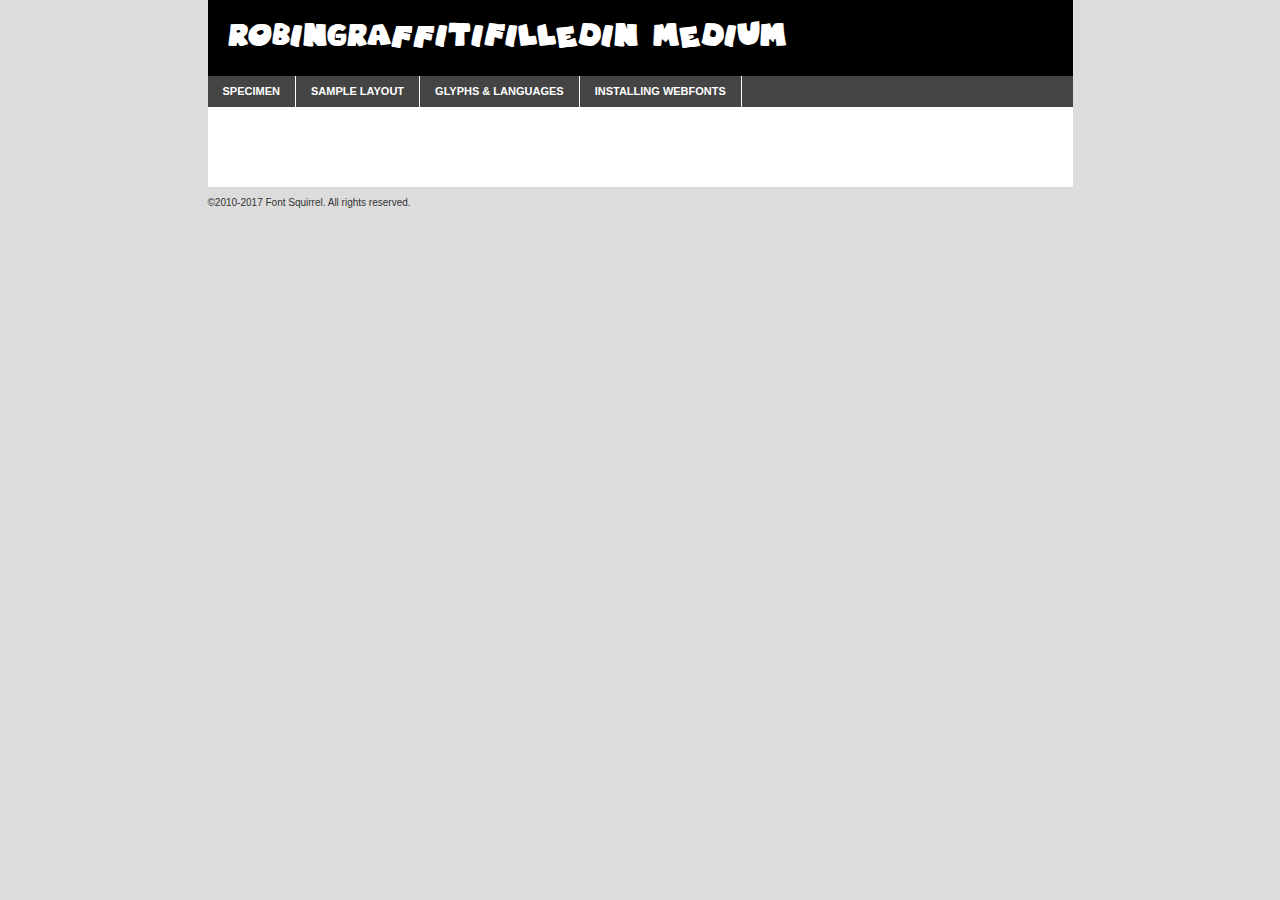
<file: Fonts/robingraffiti/webfontkit-20220215-074222/robingraffitifilledin-demo.html>
<!DOCTYPE html PUBLIC "-//W3C//DTD XHTML 1.0 Transitional//EN"
	"http://www.w3.org/TR/xhtml1/DTD/xhtml1-transitional.dtd">

<html xmlns="http://www.w3.org/1999/xhtml" xml:lang="en" lang="en">
<head>
	<meta http-equiv="Content-Type" content="text/html; charset=utf-8" />
	<script src="http://ajax.googleapis.com/ajax/libs/jquery/1.7.2/jquery.min.js" type="text/javascript" charset="utf-8"></script>
	<script type="text/javascript">
	(function($){$.fn.easyTabs=function(option){var param=jQuery.extend({fadeSpeed:"fast",defaultContent:1,activeClass:'active'},option);$(this).each(function(){var thisId="#"+this.id;if(param.defaultContent==''){param.defaultContent=1;}
	if(typeof param.defaultContent=="number")
	{var defaultTab=$(thisId+" .tabs li:eq("+(param.defaultContent-1)+") a").attr('href').substr(1);}else{var defaultTab=param.defaultContent;}
	$(thisId+" .tabs li a").each(function(){var tabToHide=$(this).attr('href').substr(1);$("#"+tabToHide).addClass('easytabs-tab-content');});hideAll();changeContent(defaultTab);function hideAll(){$(thisId+" .easytabs-tab-content").hide();}
	function changeContent(tabId){hideAll();$(thisId+" .tabs li").removeClass(param.activeClass);$(thisId+" .tabs li a[href=#"+tabId+"]").closest('li').addClass(param.activeClass);if(param.fadeSpeed!="none")
	{$(thisId+" #"+tabId).fadeIn(param.fadeSpeed);}else{$(thisId+" #"+tabId).show();}}
	$(thisId+" .tabs li").click(function(){var tabId=$(this).find('a').attr('href').substr(1);changeContent(tabId);return false;});});}})(jQuery);
	</script>
	<link rel="stylesheet" href="specimen_files/specimen_stylesheet.css" type="text/css" charset="utf-8" />
	<link rel="stylesheet" href="stylesheet.css" type="text/css" charset="utf-8" />

	<style type="text/css">
					body{
				font-family: 'robingraffitifilledinmedium';
							}
		</style>

	<title>RobinGraffitiFilledin Medium Specimen</title>
	
	
	<script type="text/javascript" charset="utf-8">
		$(document).ready(function() {
			$('#container').easyTabs({defaultContent:1});
		});
	</script>
</head>

<body>
<div id="container">
	<div id="header">
		RobinGraffitiFilledin Medium	</div>
	<ul class="tabs">
		<li><a href="#specimen">Specimen</a></li>
		<li><a href="#layout">Sample Layout</a></li>
				<li><a href="#glyphs">Glyphs &amp; Languages</a></li>
		<li><a href="#installing">Installing Webfonts</a></li>
		
	</ul>
	
	<div id="main_content">

		
			<div id="specimen">
		
				<div class="section">
					<div class="grid12 firstcol">
						<div class="huge">AaBb</div>
					</div>
				</div>
		
				<div class="section">
					<div class="glyph_range">A&#x200B;B&#x200b;C&#x200b;D&#x200b;E&#x200b;F&#x200b;G&#x200b;H&#x200b;I&#x200b;J&#x200b;K&#x200b;L&#x200b;M&#x200b;N&#x200b;O&#x200b;P&#x200b;Q&#x200b;R&#x200b;S&#x200b;T&#x200b;U&#x200b;V&#x200b;W&#x200b;X&#x200b;Y&#x200b;Z&#x200b;a&#x200b;b&#x200b;c&#x200b;d&#x200b;e&#x200b;f&#x200b;g&#x200b;h&#x200b;i&#x200b;j&#x200b;k&#x200b;l&#x200b;m&#x200b;n&#x200b;o&#x200b;p&#x200b;q&#x200b;r&#x200b;s&#x200b;t&#x200b;u&#x200b;v&#x200b;w&#x200b;x&#x200b;y&#x200b;z&#x200b;1&#x200b;2&#x200b;3&#x200b;4&#x200b;5&#x200b;6&#x200b;7&#x200b;8&#x200b;9&#x200b;0&#x200b;&amp;&#x200b;.&#x200b;,&#x200b;?&#x200b;!&#x200b;&#64;&#x200b;(&#x200b;)&#x200b;#&#x200b;$&#x200b;%&#x200b;*&#x200b;+&#x200b;-&#x200b;=&#x200b;:&#x200b;;</div>
				</div>
				<div class="section">
					<div class="grid12 firstcol">
						<table class="sample_table">
							<tr><td>10</td><td class="size10">abcdefghijklmnopqrstuvwxyzABCDEFGHIJKLMNOPQRSTUVWXYZ0123456789abcdefghijklmnopqrstuvwxyzABCDEFGHIJKLMNOPQRSTUVWXYZ0123456789abcdefghijklmnopqrstuvwxyzABCDEFGHIJKLMNOPQRSTUVWXYZ</td></tr>
							<tr><td>11</td><td class="size11">abcdefghijklmnopqrstuvwxyzABCDEFGHIJKLMNOPQRSTUVWXYZ0123456789abcdefghijklmnopqrstuvwxyzABCDEFGHIJKLMNOPQRSTUVWXYZ0123456789abcdefghijklmnopqrstuvwxyzABCDEFGHIJKLMNOPQRSTUVWXYZ</td></tr>
							<tr><td>12</td><td class="size12">abcdefghijklmnopqrstuvwxyzABCDEFGHIJKLMNOPQRSTUVWXYZ0123456789abcdefghijklmnopqrstuvwxyzABCDEFGHIJKLMNOPQRSTUVWXYZ0123456789abcdefghijklmnopqrstuvwxyzABCDEFGHIJKLMNOPQRSTUVWXYZ</td></tr>
							<tr><td>13</td><td class="size13">abcdefghijklmnopqrstuvwxyzABCDEFGHIJKLMNOPQRSTUVWXYZ0123456789abcdefghijklmnopqrstuvwxyzABCDEFGHIJKLMNOPQRSTUVWXYZ0123456789abcdefghijklmnopqrstuvwxyzABCDEFGHIJKLMNOPQRSTUVWXYZ</td></tr>
							<tr><td>14</td><td class="size14">abcdefghijklmnopqrstuvwxyzABCDEFGHIJKLMNOPQRSTUVWXYZ0123456789abcdefghijklmnopqrstuvwxyzABCDEFGHIJKLMNOPQRSTUVWXYZ0123456789abcdefghijklmnopqrstuvwxyzABCDEFGHIJKLMNOPQRSTUVWXYZ</td></tr>
							<tr><td>16</td><td class="size16">abcdefghijklmnopqrstuvwxyzABCDEFGHIJKLMNOPQRSTUVWXYZ0123456789abcdefghijklmnopqrstuvwxyzABCDEFGHIJKLMNOPQRSTUVWXYZ</td></tr>
							<tr><td>18</td><td class="size18">abcdefghijklmnopqrstuvwxyzABCDEFGHIJKLMNOPQRSTUVWXYZ0123456789abcdefghijklmnopqrstuvwxyzABCDEFGHIJKLMNOPQRSTUVWXYZ</td></tr>
							<tr><td>20</td><td class="size20">abcdefghijklmnopqrstuvwxyzABCDEFGHIJKLMNOPQRSTUVWXYZ0123456789abcdefghijklmnopqrstuvwxyzABCDEFGHIJKLMNOPQRSTUVWXYZ</td></tr>
							<tr><td>24</td><td class="size24">abcdefghijklmnopqrstuvwxyzABCDEFGHIJKLMNOPQRSTUVWXYZ0123456789abcdefghijklmnopqrstuvwxyzABCDEFGHIJKLMNOPQRSTUVWXYZ</td></tr>
							<tr><td>30</td><td class="size30">abcdefghijklmnopqrstuvwxyzABCDEFGHIJKLMNOPQRSTUVWXYZ0123456789abcdefghijklmnopqrstuvwxyzABCDEFGHIJKLMNOPQRSTUVWXYZ</td></tr>
							<tr><td>36</td><td class="size36">abcdefghijklmnopqrstuvwxyzABCDEFGHIJKLMNOPQRSTUVWXYZ0123456789abcdefghijklmnopqrstuvwxyzABCDEFGHIJKLMNOPQRSTUVWXYZ</td></tr>
							<tr><td>48</td><td class="size48">abcdefghijklmnopqrstuvwxyzABCDEFGHIJKLMNOPQRSTUVWXYZ0123456789abcdefghijklmnopqrstuvwxyzABCDEFGHIJKLMNOPQRSTUVWXYZ</td></tr>
							<tr><td>60</td><td class="size60">abcdefghijklmnopqrstuvwxyzABCDEFGHIJKLMNOPQRSTUVWXYZ0123456789abcdefghijklmnopqrstuvwxyzABCDEFGHIJKLMNOPQRSTUVWXYZ</td></tr>
							<tr><td>72</td><td class="size72">abcdefghijklmnopqrstuvwxyzABCDEFGHIJKLMNOPQRSTUVWXYZ0123456789abcdefghijklmnopqrstuvwxyzABCDEFGHIJKLMNOPQRSTUVWXYZ</td></tr>
							<tr><td>90</td><td class="size90">abcdefghijklmnopqrstuvwxyzABCDEFGHIJKLMNOPQRSTUVWXYZ0123456789abcdefghijklmnopqrstuvwxyzABCDEFGHIJKLMNOPQRSTUVWXYZ</td></tr>
						</table>
				
					</div>
			
				</div>
		
		
		
								<div class="section" id="bodycomparison">


										<div id="xheight">
				<div class="fontbody">&#x25FC;&#x25FC;&#x25FC;&#x25FC;&#x25FC;&#x25FC;&#x25FC;&#x25FC;&#x25FC;&#x25FC;&#x25FC;&#x25FC;&#x25FC;&#x25FC;&#x25FC;&#x25FC;&#x25FC;&#x25FC;&#x25FC;&#x25FC;&#x25FC;&#x25FC;&#x25FC;&#x25FC;&#x25FC;&#x25FC;&#x25FC;&#x25FC;&#x25FC;&#x25FC;&#x25FC;&#x25FC;&#x25FC;&#x25FC;&#x25FC;&#x25FC;&#x25FC;&#x25FC;&#x25FC;&#x25FC;&#x25FC;&#x25FC;&#x25FC;&#x25FC;&#x25FC;&#x25FC;&#x25FC;&#x25FC;&#x25FC;&#x25FC;&#x25FC;&#x25FC;&#x25FC;&#x25FC;&#x25FC;&#x25FC;&#x25FC;&#x25FC;&#x25FC;&#x25FC;&#x25FC;&#x25FC;&#x25FC;&#x25FC;&#x25FC;&#x25FC;&#x25FC;&#x25FC;&#x25FC;&#x25FC;&#x25FC;&#x25FC;&#x25FC;&#x25FC;&#x25FC;&#x25FC;&#x25FC;&#x25FC;&#x25FC;&#x25FC;&#x25FC;&#x25FC;&#x25FC;&#x25FC;&#x25FC;&#x25FC;&#x25FC;&#x25FC;&#x25FC;&#x25FC;&#x25FC;&#x25FC;&#x25FC;&#x25FC;&#x25FC;&#x25FC;&#x25FC;&#x25FC;&#x25FC;body</div><div class="arialbody">body</div><div class="verdanabody">body</div><div class="georgiabody">body</div></div>
										<div class="fontbody" style="z-index:1">
											body<span>RobinGraffitiFilledin Medium</span>
										</div>
										<div class="arialbody" style="z-index:1">
											body<span>Arial</span>
										</div>
										<div class="verdanabody" style="z-index:1">
											body<span>Verdana</span>
										</div>
										<div class="georgiabody" style="z-index:1">
											body<span>Georgia</span>
										</div>



								</div>
		
		
				<div class="section psample psample_row1" id="">
					
					<div class="grid2 firstcol">
						<p class="size10"><span>10.</span>Aenean lacinia bibendum nulla sed consectetur. Fusce dapibus, tellus ac cursus commodo, tortor mauris condimentum nibh, ut fermentum massa justo sit amet risus. Nullam id dolor id nibh ultricies vehicula ut id elit. Cum sociis natoque penatibus et magnis dis parturient montes, nascetur ridiculus mus. Nulla vitae elit libero, a pharetra augue.</p>
			
					</div>
					<div class="grid3">
						<p class="size11"><span>11.</span>Aenean lacinia bibendum nulla sed consectetur. Fusce dapibus, tellus ac cursus commodo, tortor mauris condimentum nibh, ut fermentum massa justo sit amet risus. Nullam id dolor id nibh ultricies vehicula ut id elit. Cum sociis natoque penatibus et magnis dis parturient montes, nascetur ridiculus mus. Nulla vitae elit libero, a pharetra augue.</p>
			
					</div>
					<div class="grid3">
						<p class="size12"><span>12.</span>Aenean lacinia bibendum nulla sed consectetur. Fusce dapibus, tellus ac cursus commodo, tortor mauris condimentum nibh, ut fermentum massa justo sit amet risus. Nullam id dolor id nibh ultricies vehicula ut id elit. Cum sociis natoque penatibus et magnis dis parturient montes, nascetur ridiculus mus. Nulla vitae elit libero, a pharetra augue.</p>
			
					</div>
					<div class="grid4">
						<p class="size13"><span>13.</span>Aenean lacinia bibendum nulla sed consectetur. Fusce dapibus, tellus ac cursus commodo, tortor mauris condimentum nibh, ut fermentum massa justo sit amet risus. Nullam id dolor id nibh ultricies vehicula ut id elit. Cum sociis natoque penatibus et magnis dis parturient montes, nascetur ridiculus mus. Nulla vitae elit libero, a pharetra augue.</p>
			
					</div>
					<div class="white_blend"></div>
					
				</div>
				<div class="section psample psample_row2" id="">
					<div class="grid3 firstcol">
						<p class="size14"><span>14.</span>Aenean lacinia bibendum nulla sed consectetur. Fusce dapibus, tellus ac cursus commodo, tortor mauris condimentum nibh, ut fermentum massa justo sit amet risus. Nullam id dolor id nibh ultricies vehicula ut id elit. Cum sociis natoque penatibus et magnis dis parturient montes, nascetur ridiculus mus. Nulla vitae elit libero, a pharetra augue.</p>
			
					</div>
					<div class="grid4">
						<p class="size16"><span>16.</span>Aenean lacinia bibendum nulla sed consectetur. Fusce dapibus, tellus ac cursus commodo, tortor mauris condimentum nibh, ut fermentum massa justo sit amet risus. Nullam id dolor id nibh ultricies vehicula ut id elit. Cum sociis natoque penatibus et magnis dis parturient montes, nascetur ridiculus mus. Nulla vitae elit libero, a pharetra augue.</p>
			
					</div>
					<div class="grid5">
						<p class="size18"><span>18.</span>Aenean lacinia bibendum nulla sed consectetur. Fusce dapibus, tellus ac cursus commodo, tortor mauris condimentum nibh, ut fermentum massa justo sit amet risus. Nullam id dolor id nibh ultricies vehicula ut id elit. Cum sociis natoque penatibus et magnis dis parturient montes, nascetur ridiculus mus. Nulla vitae elit libero, a pharetra augue.</p>
			
					</div>

					<div class="white_blend"></div>

				</div>
				
				<div class="section psample psample_row3" id="">
					<div class="grid5 firstcol">
						<p class="size20"><span>20.</span>Aenean lacinia bibendum nulla sed consectetur. Fusce dapibus, tellus ac cursus commodo, tortor mauris condimentum nibh, ut fermentum massa justo sit amet risus. Nullam id dolor id nibh ultricies vehicula ut id elit. Cum sociis natoque penatibus et magnis dis parturient montes, nascetur ridiculus mus. Nulla vitae elit libero, a pharetra augue.</p>
					</div>
					<div class="grid7">
						<p class="size24"><span>24.</span>Aenean lacinia bibendum nulla sed consectetur. Fusce dapibus, tellus ac cursus commodo, tortor mauris condimentum nibh, ut fermentum massa justo sit amet risus. Nullam id dolor id nibh ultricies vehicula ut id elit. Cum sociis natoque penatibus et magnis dis parturient montes, nascetur ridiculus mus. Nulla vitae elit libero, a pharetra augue.</p>
					</div>
					
					<div class="white_blend"></div>
					
				</div>
				
				<div class="section psample psample_row4" id="">
					<div class="grid12 firstcol">
						<p class="size30"><span>30.</span>Aenean lacinia bibendum nulla sed consectetur. Fusce dapibus, tellus ac cursus commodo, tortor mauris condimentum nibh, ut fermentum massa justo sit amet risus. Nullam id dolor id nibh ultricies vehicula ut id elit. Cum sociis natoque penatibus et magnis dis parturient montes, nascetur ridiculus mus. Nulla vitae elit libero, a pharetra augue.</p>
					</div>
					<div class="white_blend"></div>
					
				</div>
				
				
				
				<div class="section psample psample_row1 fullreverse">
					<div class="grid2 firstcol">
						<p class="size10"><span>10.</span>Aenean lacinia bibendum nulla sed consectetur. Fusce dapibus, tellus ac cursus commodo, tortor mauris condimentum nibh, ut fermentum massa justo sit amet risus. Nullam id dolor id nibh ultricies vehicula ut id elit. Cum sociis natoque penatibus et magnis dis parturient montes, nascetur ridiculus mus. Nulla vitae elit libero, a pharetra augue.</p>
			
					</div>
					<div class="grid3">
						<p class="size11"><span>11.</span>Aenean lacinia bibendum nulla sed consectetur. Fusce dapibus, tellus ac cursus commodo, tortor mauris condimentum nibh, ut fermentum massa justo sit amet risus. Nullam id dolor id nibh ultricies vehicula ut id elit. Cum sociis natoque penatibus et magnis dis parturient montes, nascetur ridiculus mus. Nulla vitae elit libero, a pharetra augue.</p>
			
					</div>
					<div class="grid3">
						<p class="size12"><span>12.</span>Aenean lacinia bibendum nulla sed consectetur. Fusce dapibus, tellus ac cursus commodo, tortor mauris condimentum nibh, ut fermentum massa justo sit amet risus. Nullam id dolor id nibh ultricies vehicula ut id elit. Cum sociis natoque penatibus et magnis dis parturient montes, nascetur ridiculus mus. Nulla vitae elit libero, a pharetra augue.</p>
			
					</div>
					<div class="grid4">
						<p class="size13"><span>13.</span>Aenean lacinia bibendum nulla sed consectetur. Fusce dapibus, tellus ac cursus commodo, tortor mauris condimentum nibh, ut fermentum massa justo sit amet risus. Nullam id dolor id nibh ultricies vehicula ut id elit. Cum sociis natoque penatibus et magnis dis parturient montes, nascetur ridiculus mus. Nulla vitae elit libero, a pharetra augue.</p>
			
					</div>
					<div class="black_blend"></div>
					
				</div>
				
				<div class="section psample psample_row2 fullreverse">
					<div class="grid3 firstcol">
						<p class="size14"><span>14.</span>Aenean lacinia bibendum nulla sed consectetur. Fusce dapibus, tellus ac cursus commodo, tortor mauris condimentum nibh, ut fermentum massa justo sit amet risus. Nullam id dolor id nibh ultricies vehicula ut id elit. Cum sociis natoque penatibus et magnis dis parturient montes, nascetur ridiculus mus. Nulla vitae elit libero, a pharetra augue.</p>
			
					</div>
					<div class="grid4">
						<p class="size16"><span>16.</span>Aenean lacinia bibendum nulla sed consectetur. Fusce dapibus, tellus ac cursus commodo, tortor mauris condimentum nibh, ut fermentum massa justo sit amet risus. Nullam id dolor id nibh ultricies vehicula ut id elit. Cum sociis natoque penatibus et magnis dis parturient montes, nascetur ridiculus mus. Nulla vitae elit libero, a pharetra augue.</p>
			
					</div>
					<div class="grid5">
						<p class="size18"><span>18.</span>Aenean lacinia bibendum nulla sed consectetur. Fusce dapibus, tellus ac cursus commodo, tortor mauris condimentum nibh, ut fermentum massa justo sit amet risus. Nullam id dolor id nibh ultricies vehicula ut id elit. Cum sociis natoque penatibus et magnis dis parturient montes, nascetur ridiculus mus. Nulla vitae elit libero, a pharetra augue.</p>
			
					</div>
					<div class="black_blend"></div>

				</div>
				
				<div class="section psample fullreverse psample_row3" id="">
					<div class="grid5 firstcol">
						<p class="size20"><span>20.</span>Aenean lacinia bibendum nulla sed consectetur. Fusce dapibus, tellus ac cursus commodo, tortor mauris condimentum nibh, ut fermentum massa justo sit amet risus. Nullam id dolor id nibh ultricies vehicula ut id elit. Cum sociis natoque penatibus et magnis dis parturient montes, nascetur ridiculus mus. Nulla vitae elit libero, a pharetra augue.</p>
					</div>
					<div class="grid7">
						<p class="size24"><span>24.</span>Aenean lacinia bibendum nulla sed consectetur. Fusce dapibus, tellus ac cursus commodo, tortor mauris condimentum nibh, ut fermentum massa justo sit amet risus. Nullam id dolor id nibh ultricies vehicula ut id elit. Cum sociis natoque penatibus et magnis dis parturient montes, nascetur ridiculus mus. Nulla vitae elit libero, a pharetra augue.</p>
					</div>
					
					<div class="black_blend"></div>
					
				</div>
				
				<div class="section psample fullreverse psample_row4" id="" style="border-bottom: 20px #000 solid;">
					<div class="grid12 firstcol">
						<p class="size30"><span>30.</span>Aenean lacinia bibendum nulla sed consectetur. Fusce dapibus, tellus ac cursus commodo, tortor mauris condimentum nibh, ut fermentum massa justo sit amet risus. Nullam id dolor id nibh ultricies vehicula ut id elit. Cum sociis natoque penatibus et magnis dis parturient montes, nascetur ridiculus mus. Nulla vitae elit libero, a pharetra augue.</p>
					</div>
					<div class="black_blend"></div>
					
				</div>
				
				
				
				
			</div>
			
			<div id="layout">
				
				<div class="section">
					
					<div class="grid12 firstcol">
						<h1>Lorem Ipsum Dolor</h1>
						<h2>Etiam porta sem malesuada magna mollis euismod</h2>
						
						<p class="byline">By <a href="#link">Aenean Lacinia</a></p>
					</div>
				</div>
				<div class="section">
					<div class="grid8 firstcol">
						<p class="large">Donec sed odio dui. Morbi leo risus, porta ac consectetur ac, vestibulum at eros. Fusce dapibus, tellus ac cursus commodo, tortor mauris condimentum nibh, ut fermentum massa justo sit amet risus. </p>

						
						<h3>Pellentesque ornare sem</h3>

						<p>Maecenas sed diam eget risus varius blandit sit amet non magna. Maecenas faucibus mollis interdum. Donec ullamcorper nulla non metus auctor fringilla. Nullam id dolor id nibh ultricies vehicula ut id elit. Nullam id dolor id nibh ultricies vehicula ut id elit. </p>

						<p>Aenean eu leo quam. Pellentesque ornare sem lacinia quam venenatis vestibulum. Lorem ipsum dolor sit amet, consectetur adipiscing elit. Cum sociis natoque penatibus et magnis dis parturient montes, nascetur ridiculus mus. </p>

						<p>Nulla vitae elit libero, a pharetra augue. Praesent commodo cursus magna, vel scelerisque nisl consectetur et. Aenean lacinia bibendum nulla sed consectetur. </p>

						<p>Nullam quis risus eget urna mollis ornare vel eu leo. Nullam quis risus eget urna mollis ornare vel eu leo. Maecenas sed diam eget risus varius blandit sit amet non magna. Donec ullamcorper nulla non metus auctor fringilla. </p>

						<h3>Cras mattis consectetur</h3>

						<p>Aenean eu leo quam. Pellentesque ornare sem lacinia quam venenatis vestibulum. Aenean lacinia bibendum nulla sed consectetur. Integer posuere erat a ante venenatis dapibus posuere velit aliquet. Cras mattis consectetur purus sit amet fermentum. </p>

						<p>Nullam id dolor id nibh ultricies vehicula ut id elit. Nullam quis risus eget urna mollis ornare vel eu leo. Cras mattis consectetur purus sit amet fermentum.</p>
					</div>
					
					<div class="grid4 sidebar">
						
						<div class="box reverse">
							<p class="last">Nullam quis risus eget urna mollis ornare vel eu leo. Donec ullamcorper nulla non metus auctor fringilla. Cras mattis consectetur purus sit amet fermentum. Sed posuere consectetur est at lobortis. Lorem ipsum dolor sit amet, consectetur adipiscing elit. </p>
						</div>
						
						<p class="caption">Maecenas sed diam eget risus varius.</p>

						<p>Vestibulum id ligula porta felis euismod semper. Integer posuere erat a ante venenatis dapibus posuere velit aliquet. Vestibulum id ligula porta felis euismod semper. Sed posuere consectetur est at lobortis. Maecenas sed diam eget risus varius blandit sit amet non magna. Fusce dapibus, tellus ac cursus commodo, tortor mauris condimentum nibh, ut fermentum massa justo sit amet risus. </p>

					

						<p>Duis mollis, est non commodo luctus, nisi erat porttitor ligula, eget lacinia odio sem nec elit. Aenean lacinia bibendum nulla sed consectetur. Vivamus sagittis lacus vel augue laoreet rutrum faucibus dolor auctor. Aenean lacinia bibendum nulla sed consectetur. Nullam quis risus eget urna mollis ornare vel eu leo. </p>

						<p>Praesent commodo cursus magna, vel scelerisque nisl consectetur et. Donec ullamcorper nulla non metus auctor fringilla. Maecenas faucibus mollis interdum. Fusce dapibus, tellus ac cursus commodo, tortor mauris condimentum nibh, ut fermentum massa justo sit amet risus. </p>

					</div>
				</div>
				
			</div>


			



		<div id="glyphs">
			<div class="section">
				<div class="grid12 firstcol">
			
				<h1>Language Support</h1>
				<p>The subset of RobinGraffitiFilledin Medium in this kit supports the following languages:<br />
			
					Albanian, English, Frisian, German, Malagasy, Alsatian, Arrernte, Bislama, Cebuano, Fijian, Gilbertese, Hmong, Hopi, Ibanag, Iloko_ilokano, Indonesian, Interglossa_glosa, Interlingua, Jerriais, Lojban, Luxembourgeois, Manx, Norfolk_pitcairnese, Oromo, Potawatomi, Rotokas, Sardinian, Seychelles_creole, Shona, Somali, Southern_ndebele, Swahili, Swati_swazi, Tok_pisin, Uyghur_latinized, Volapuk, Warlpiri, Xhosa, Yapese, Zulu, Latinbasic, Demo				</p>
				<h1>Glyph Chart</h1>
				<p>The subset of RobinGraffitiFilledin Medium in this kit includes all the glyphs listed below. Unicode entities are included above each glyph to help you insert individual characters into your layout.</p>
				<div id="glyph_chart">
			
																				 <div><p>&amp;#13;</p>&#13;</div>
																				 <div><p>&amp;#32;</p>&#32;</div>
																				 <div><p>&amp;#33;</p>&#33;</div>
																				 <div><p>&amp;#35;</p>&#35;</div>
																				 <div><p>&amp;#36;</p>&#36;</div>
																				 <div><p>&amp;#37;</p>&#37;</div>
																				 <div><p>&amp;#38;</p>&#38;</div>
																				 <div><p>&amp;#39;</p>&#39;</div>
																				 <div><p>&amp;#40;</p>&#40;</div>
																				 <div><p>&amp;#41;</p>&#41;</div>
																				 <div><p>&amp;#42;</p>&#42;</div>
																				 <div><p>&amp;#43;</p>&#43;</div>
																				 <div><p>&amp;#44;</p>&#44;</div>
																				 <div><p>&amp;#45;</p>&#45;</div>
																				 <div><p>&amp;#46;</p>&#46;</div>
																				 <div><p>&amp;#47;</p>&#47;</div>
																				 <div><p>&amp;#48;</p>&#48;</div>
																				 <div><p>&amp;#49;</p>&#49;</div>
																				 <div><p>&amp;#50;</p>&#50;</div>
																				 <div><p>&amp;#51;</p>&#51;</div>
																				 <div><p>&amp;#52;</p>&#52;</div>
																				 <div><p>&amp;#53;</p>&#53;</div>
																				 <div><p>&amp;#54;</p>&#54;</div>
																				 <div><p>&amp;#55;</p>&#55;</div>
																				 <div><p>&amp;#56;</p>&#56;</div>
																				 <div><p>&amp;#57;</p>&#57;</div>
																				 <div><p>&amp;#58;</p>&#58;</div>
																				 <div><p>&amp;#59;</p>&#59;</div>
																				 <div><p>&amp;#60;</p>&#60;</div>
																				 <div><p>&amp;#61;</p>&#61;</div>
																				 <div><p>&amp;#62;</p>&#62;</div>
																				 <div><p>&amp;#63;</p>&#63;</div>
																				 <div><p>&amp;#64;</p>&#64;</div>
																				 <div><p>&amp;#65;</p>&#65;</div>
																				 <div><p>&amp;#66;</p>&#66;</div>
																				 <div><p>&amp;#67;</p>&#67;</div>
																				 <div><p>&amp;#68;</p>&#68;</div>
																				 <div><p>&amp;#69;</p>&#69;</div>
																				 <div><p>&amp;#70;</p>&#70;</div>
																				 <div><p>&amp;#71;</p>&#71;</div>
																				 <div><p>&amp;#72;</p>&#72;</div>
																				 <div><p>&amp;#73;</p>&#73;</div>
																				 <div><p>&amp;#74;</p>&#74;</div>
																				 <div><p>&amp;#75;</p>&#75;</div>
																				 <div><p>&amp;#76;</p>&#76;</div>
																				 <div><p>&amp;#77;</p>&#77;</div>
																				 <div><p>&amp;#78;</p>&#78;</div>
																				 <div><p>&amp;#79;</p>&#79;</div>
																				 <div><p>&amp;#80;</p>&#80;</div>
																				 <div><p>&amp;#81;</p>&#81;</div>
																				 <div><p>&amp;#82;</p>&#82;</div>
																				 <div><p>&amp;#83;</p>&#83;</div>
																				 <div><p>&amp;#84;</p>&#84;</div>
																				 <div><p>&amp;#85;</p>&#85;</div>
																				 <div><p>&amp;#86;</p>&#86;</div>
																				 <div><p>&amp;#87;</p>&#87;</div>
																				 <div><p>&amp;#88;</p>&#88;</div>
																				 <div><p>&amp;#89;</p>&#89;</div>
																				 <div><p>&amp;#90;</p>&#90;</div>
																				 <div><p>&amp;#91;</p>&#91;</div>
																				 <div><p>&amp;#92;</p>&#92;</div>
																				 <div><p>&amp;#93;</p>&#93;</div>
																				 <div><p>&amp;#97;</p>&#97;</div>
																				 <div><p>&amp;#98;</p>&#98;</div>
																				 <div><p>&amp;#99;</p>&#99;</div>
																				 <div><p>&amp;#100;</p>&#100;</div>
																				 <div><p>&amp;#101;</p>&#101;</div>
																				 <div><p>&amp;#102;</p>&#102;</div>
																				 <div><p>&amp;#103;</p>&#103;</div>
																				 <div><p>&amp;#104;</p>&#104;</div>
																				 <div><p>&amp;#105;</p>&#105;</div>
																				 <div><p>&amp;#106;</p>&#106;</div>
																				 <div><p>&amp;#107;</p>&#107;</div>
																				 <div><p>&amp;#108;</p>&#108;</div>
																				 <div><p>&amp;#109;</p>&#109;</div>
																				 <div><p>&amp;#110;</p>&#110;</div>
																				 <div><p>&amp;#111;</p>&#111;</div>
																				 <div><p>&amp;#112;</p>&#112;</div>
																				 <div><p>&amp;#113;</p>&#113;</div>
																				 <div><p>&amp;#114;</p>&#114;</div>
																				 <div><p>&amp;#115;</p>&#115;</div>
																				 <div><p>&amp;#116;</p>&#116;</div>
																				 <div><p>&amp;#117;</p>&#117;</div>
																				 <div><p>&amp;#118;</p>&#118;</div>
																				 <div><p>&amp;#119;</p>&#119;</div>
																				 <div><p>&amp;#120;</p>&#120;</div>
																				 <div><p>&amp;#121;</p>&#121;</div>
																				 <div><p>&amp;#122;</p>&#122;</div>
																				 <div><p>&amp;#123;</p>&#123;</div>
																				 <div><p>&amp;#124;</p>&#124;</div>
																				 <div><p>&amp;#125;</p>&#125;</div>
																				 <div><p>&amp;#126;</p>&#126;</div>
																				 <div><p>&amp;#160;</p>&#160;</div>
																				 <div><p>&amp;#162;</p>&#162;</div>
																				 <div><p>&amp;#163;</p>&#163;</div>
																				 <div><p>&amp;#167;</p>&#167;</div>
																				 <div><p>&amp;#171;</p>&#171;</div>
																				 <div><p>&amp;#173;</p>&#173;</div>
																				 <div><p>&amp;#187;</p>&#187;</div>
																				 <div><p>&amp;#191;</p>&#191;</div>
																				 <div><p>&amp;#192;</p>&#192;</div>
																				 <div><p>&amp;#193;</p>&#193;</div>
																				 <div><p>&amp;#194;</p>&#194;</div>
																				 <div><p>&amp;#196;</p>&#196;</div>
																				 <div><p>&amp;#199;</p>&#199;</div>
																				 <div><p>&amp;#200;</p>&#200;</div>
																				 <div><p>&amp;#201;</p>&#201;</div>
																				 <div><p>&amp;#202;</p>&#202;</div>
																				 <div><p>&amp;#203;</p>&#203;</div>
																				 <div><p>&amp;#206;</p>&#206;</div>
																				 <div><p>&amp;#207;</p>&#207;</div>
																				 <div><p>&amp;#209;</p>&#209;</div>
																				 <div><p>&amp;#211;</p>&#211;</div>
																				 <div><p>&amp;#212;</p>&#212;</div>
																				 <div><p>&amp;#214;</p>&#214;</div>
																				 <div><p>&amp;#217;</p>&#217;</div>
																				 <div><p>&amp;#218;</p>&#218;</div>
																				 <div><p>&amp;#219;</p>&#219;</div>
																				 <div><p>&amp;#220;</p>&#220;</div>
																				 <div><p>&amp;#223;</p>&#223;</div>
																				 <div><p>&amp;#224;</p>&#224;</div>
																				 <div><p>&amp;#225;</p>&#225;</div>
																				 <div><p>&amp;#226;</p>&#226;</div>
																				 <div><p>&amp;#228;</p>&#228;</div>
																				 <div><p>&amp;#231;</p>&#231;</div>
																				 <div><p>&amp;#232;</p>&#232;</div>
																				 <div><p>&amp;#233;</p>&#233;</div>
																				 <div><p>&amp;#234;</p>&#234;</div>
																				 <div><p>&amp;#235;</p>&#235;</div>
																				 <div><p>&amp;#238;</p>&#238;</div>
																				 <div><p>&amp;#239;</p>&#239;</div>
																				 <div><p>&amp;#243;</p>&#243;</div>
																				 <div><p>&amp;#244;</p>&#244;</div>
																				 <div><p>&amp;#246;</p>&#246;</div>
																				 <div><p>&amp;#249;</p>&#249;</div>
																				 <div><p>&amp;#250;</p>&#250;</div>
																				 <div><p>&amp;#251;</p>&#251;</div>
																				 <div><p>&amp;#252;</p>&#252;</div>
																				 <div><p>&amp;#8192;</p>&#8192;</div>
																				 <div><p>&amp;#8193;</p>&#8193;</div>
																				 <div><p>&amp;#8194;</p>&#8194;</div>
																				 <div><p>&amp;#8195;</p>&#8195;</div>
																				 <div><p>&amp;#8196;</p>&#8196;</div>
																				 <div><p>&amp;#8197;</p>&#8197;</div>
																				 <div><p>&amp;#8198;</p>&#8198;</div>
																				 <div><p>&amp;#8199;</p>&#8199;</div>
																				 <div><p>&amp;#8200;</p>&#8200;</div>
																				 <div><p>&amp;#8201;</p>&#8201;</div>
																				 <div><p>&amp;#8202;</p>&#8202;</div>
																				 <div><p>&amp;#8208;</p>&#8208;</div>
																				 <div><p>&amp;#8209;</p>&#8209;</div>
																				 <div><p>&amp;#8210;</p>&#8210;</div>
																				 <div><p>&amp;#8211;</p>&#8211;</div>
																				 <div><p>&amp;#8212;</p>&#8212;</div>
																				 <div><p>&amp;#8220;</p>&#8220;</div>
																				 <div><p>&amp;#8222;</p>&#8222;</div>
																				 <div><p>&amp;#8226;</p>&#8226;</div>
																				 <div><p>&amp;#8239;</p>&#8239;</div>
																				 <div><p>&amp;#8287;</p>&#8287;</div>
																				 <div><p>&amp;#8364;</p>&#8364;</div>
																				 <div><p>&amp;#9724;</p>&#9724;</div>
																																						</div>	
				</div>
		
		
			</div>
		</div>
		
		
		<div id="specs">
			
		</div>
	
		<div id="installing">
			<div class="section">
				<div class="grid7 firstcol">
					<h1>Installing Webfonts</h1>
					
					<p>Webfonts are supported by all major browser platforms but not all in the same way. There are currently four different font formats that must be included in order to target all browsers. This includes TTF, WOFF, EOT and SVG.</p>
					
					<h2>1. Upload your webfonts</h2>
					<p>You must upload your webfont kit to your website. They should be in or near the same directory as your CSS files.</p>
					
					<h2>2. Include the webfont stylesheet</h2>
					<p>A special CSS @font-face declaration helps the various browsers select the appropriate font it needs without causing you a bunch of headaches. Learn more about this syntax by reading the <a href="https://www.fontspring.com/blog/further-hardening-of-the-bulletproof-syntax">Fontspring blog post</a> about it. The code for it is as follows:</p>


<code>
@font-face{ 
	font-family: 'MyWebFont';
	src: url('WebFont.eot');
	src: url('WebFont.eot?#iefix') format('embedded-opentype'),
	     url('WebFont.woff') format('woff'),
	     url('WebFont.ttf') format('truetype'),
	     url('WebFont.svg#webfont') format('svg');
}
</code>

	<p>We've already gone ahead and generated the code for you. All you have to do is link to the stylesheet in your HTML, like this:</p>
	<code>&lt;link rel=&quot;stylesheet&quot; href=&quot;stylesheet.css&quot; type=&quot;text/css&quot; charset=&quot;utf-8&quot; /&gt;</code>

					<h2>3. Modify your own stylesheet</h2>
					<p>To take advantage of your new fonts, you must tell your stylesheet to use them. Look at the original @font-face declaration above and find the property called "font-family." The name linked there will be what you use to reference the font. Prepend that webfont name to the font stack in the "font-family" property, inside the selector you want to change. For example:</p>
<code>p { font-family: 'WebFont', Arial, sans-serif; }</code>

<h2>4. Test</h2>
<p>Getting webfonts to work cross-browser <em>can</em> be tricky. Use the information in the sidebar to help you if you find that fonts aren't loading in a particular browser.</p>
				</div>
				
				<div class="grid5 sidebar">
					<div class="box">
						<h2>Troubleshooting<br />Font-Face Problems</h2>
						<p>Having trouble getting your webfonts to load in your new website? Here are some tips to sort out what might be the problem.</p>

						<h3>Fonts not showing in any browser</h3>

						<p>This sounds like you need to work on the plumbing. You either did not upload the fonts to the correct directory, or you did not link the fonts properly in the CSS. If you've confirmed that all this is correct and you still have a problem, take a look at your .htaccess file and see if requests are getting intercepted.</p>

						<h3>Fonts not loading in iPhone or iPad</h3>

						<p>The most common problem here is that you are serving the fonts from an IIS server. IIS refuses to serve files that have unknown MIME types. If that is the case, you must set the MIME type for SVG to "image/svg+xml" in the server settings. Follow these instructions from Microsoft if you need help.</p>

						<h3>Fonts not loading in Firefox</h3>

						<p>The primary reason for this failure? You are still using a version Firefox older than 3.5. So upgrade already! If that isn't it, then you are very likely serving fonts from a different domain. Firefox requires that all font assets be served from the same domain. Lastly it is possible that you need to add WOFF to your list of MIME types (if you are serving via IIS.)</p>

						<h3>Fonts not loading in IE</h3>

						<p>Are you looking at Internet Explorer on an actual Windows machine or are you cheating by using a service like Adobe BrowserLab? Many of these screenshot services do not render @font-face for IE. Best to test it on a real machine.</p>

						<h3>Fonts not loading in IE9</h3>

						<p>IE9, like Firefox, requires that fonts be served from the same domain as the website. Make sure that is the case.</p>
					</div>
				</div>
			</div>
			
		</div>
	
	</div>
	<div id="footer">
		<p>&copy;2010-2017 Font Squirrel. All rights reserved.</p>
	</div>
</div>
</body>
</html>
</file>
<file: style.css>
@font-face {
    font-family: robinf;
    src: url('../Fonts/robingraffitifilledin-webfont.woff2') format('woff2'),
         url('../Fonts/robingraffitifilledin-webfont.woff') format('woff');
    font-weight: normal;
    font-style: normal;

}

@font-face {
    font-family: robin;
    src: url('../Fonts/robingraffiti-webfont.woff2') format('woff2'),
         url('../Fonts/robingraffiti-webfont.woff') format('woff');
    font-weight: normal;
    font-style: normal;

}

@import url('https://fonts.googleapis.com/css2?family=Syne+Mono&display=swap');

body { 
  display: flex;
  flex-direction: column;
  background-color: white;
  color: black;
  text-align: center;
  margin: 0;
  
  }


#pageHeader ul{
 opacity: 0.9;
  list-style-type: none;
  text-align: center;
    
  margin: 0;
  padding: 0;
  padding-left: 0;
  overflow: hidden;
  background-color: #333;
  font-family: robinf;
  font-size: 40px;
  text-shadow: 5px 5px 5px black;
   
}

#pageHeader li:hover{
    font-family: robin;
}

#pageHeader li {
  float:none;
    display: inline-block;
    
 
}

#pageHeader li a {
    
  display: inline-block;
  color: white;
  text-align: center;
  padding: 14px 16px;
  text-decoration: none;
    
}


li a:hover {
  background-color: #111;
}


#pageHeader {
    height: 111vh;
    background-color: white;
    background-image: url(Images/mainbg.png);
    background-position: center;
    background-size:contain;
    background-repeat: no-repeat;
    
}

.Backdrop{
    
    width: 70%;
    background-color: whitesmoke;
    margin: auto;
    height: 900px;
    box-shadow: 5px 5px 5px grey;
    position:relative; 
    top:-450px;  
    z-index:1;">

}
.Backstory{
    width: 70%;
    margin: auto;
    position: relative;
    
}


.BackdropDes{

    color: black;
    font-size: 20px;
    word-spacing: 5px;
}

h2{
    color: black;
    font-family: robinf;
    padding-top: 40px; 
    font-size: 50px;
}

p{
    padding: 50px;
    font-size: 25px;
    font-family: 'Syne Mono', monospace;
    text-align: left;
}

#Cases img{
    display: inline-flex;
   
}


* {
  box-sizing: border-box;
}

img {
  vertical-align: middle;
}

.container {
  position: relative;
}


.mySlides {
  display: none;
}


.cursor {
  cursor: pointer;
}


.prev,
.next {
  cursor: pointer;
  position: absolute;
  top: 40%;
  width: auto;
  padding: 16px;
  margin-top: -50px;
  color: black;
  font-weight: bold;
  font-size: 20px;
  border-radius: 0 3px 3px 0;
  user-select: none;
  -webkit-user-select: none;
}


.next {
  right: 0;
  border-radius: 3px 0 0 3px;
}
.prev {
  left: 0;
  border-radius: 3px 0 0 3px;
}


.prev:hover,
.next:hover {
  background-color: rgba(0, 0, 0, 0.8);
}


.numbertext {
  color: black;
  font-size: 30px;
  padding: 8px 12px;
  
  text-align: center;
}



.caption-container {
  text-align: center;
  background-color: #222;
  padding: 2px 16px;
  color: white;
}
</file>
<file: styleD.css>
@font-face {
    font-family: robinf;
    src: url('../Fonts/robingraffitifilledin-webfont.woff2') format('woff2'),
         url('../Fonts/robingraffitifilledin-webfont.woff') format('woff');
    font-weight: normal;
    font-style: normal;

}

@font-face {
    font-family: robin;
    src: url('../Fonts/robingraffiti-webfont.woff2') format('woff2'),
         url('../Fonts/robingraffiti-webfont.woff') format('woff');
    font-weight: normal;
    font-style: normal;

}
* {
  padding: 0;
  margin: 0;
    
}
body { 
  display: flex;
  flex-direction: column;
    background-color: gold;
    background-image: url(Images/Download_page.png);
    background-position: center;
    background-size:contain;
    background-repeat: no-repeat;
    height: 110.5vh;
  color: black;
  text-align: center;
  margin: 0;
  }



#pageHeader ul{
 opacity: 0.9;
  list-style-type: none;
  text-align: center;
    
  margin: 0;
  padding: 0;
  padding-left: 0;
  overflow: hidden;
  background-color: #333;
  font-family: robinf;
  font-size: 40px;
  text-shadow: 5px 5px 5px black;
   
}

#pageHeader li:hover{
    font-family: robin;
    
}

#pageHeader li {
  float:none;
    display: inline-block;
    
 
}

#pageHeader{
    padding-bottom: 40px;
}


#pageHeader li a {
    
  display: inline-block;
  color: white;
  text-align: center;
  padding: 14px 16px;
  text-decoration: none;
    
}

.Backdrop{
    
    width: 80%;
    background-color: whitesmoke;
    margin: auto;
    height: 800px;
    opacity: 90%;
    box-shadow: 5px 5px 5px grey;
}

li a:hover {
  background-color: #111;
}


#download h2{
    font-size: 50px;
    padding: 40px;
}

p{

    font-size: 25px;
padding-bottom: 40px;
    padding-top: 30px;

}

img{
    opacity: 100%;
}
</file>
<file: Fonts/robingraffiti/webfontkit-20220215-074222/stylesheet.css>
/*! Generated by Font Squirrel (https://www.fontsquirrel.com) on February 15, 2022 */



@font-face {
    font-family: 'robingraffitifilledinmedium';
    src: url('robingraffitifilledin-webfont.woff2') format('woff2'),
         url('robingraffitifilledin-webfont.woff') format('woff');
    font-weight: normal;
    font-style: normal;

}




@font-face {
    font-family: 'robingraffitimedium';
    src: url('robingraffiti-webfont.woff2') format('woff2'),
         url('robingraffiti-webfont.woff') format('woff');
    font-weight: normal;
    font-style: normal;

}
</file>
<file: Fonts/robingraffiti/webfontkit-20220215-074222/specimen_files/specimen_stylesheet.css>
@import url('grid_12-825-55-15.css');

/*  
	CSS Reset by Eric Meyer - Released under Public Domain
    http://meyerweb.com/eric/tools/css/reset/
*/
html, body, div, span, applet, object, iframe,
h1, h2, h3, h4, h5, h6, p, blockquote, pre,
a, abbr, acronym, address, big, cite, code,
del, dfn, em, font, img, ins, kbd, q, s, samp,
small, strike, strong, sub, sup, tt, var,
b, u, i, center, dl, dt, dd, ol, ul, li,
fieldset, form, label, legend, table, 
caption, tbody, tfoot, thead, tr, th, td 
                  {margin: 0;padding: 0;border: 0;outline: 0;
                  font-size: 100%;vertical-align: baseline;
                  background: transparent;}
body              {line-height: 1;}
ol, ul            {list-style: none;}
blockquote, q     {quotes: none;}
blockquote:before, blockquote:after,
q:before, q:after {content: '';	content: none;}
:focus            {outline: 0;}
ins               {text-decoration: none;}
del               {text-decoration: line-through;}
table             {border-collapse: collapse;border-spacing: 0;}




body {
	color: #000;
	background-color: #dcdcdc;
}

a {
	text-decoration: none;
	color: #1883ba;
}

h1{
	font-size: 32px;
	font-weight: normal;
	font-style: normal;
	margin-bottom: 18px;
}

h2{
	font-size: 18px;
}

#container {
	width: 865px;
	margin: 0px auto;
}


#header {
	padding: 20px;
	font-size: 36px;
	background-color: #000;
	color: #fff;
}

#header span {
	color: #666;
}
#main_content {
	background-color: #fff;
	padding: 60px 20px 20px;
}


#footer p {
	margin: 0;
	padding-top: 10px;
	padding-bottom: 50px;
	color: #333;
	font: 10px Arial, sans-serif;
}

.tabs {
	width: 100%;
	height: 31px;
	background-color: #444;
}
.tabs li {
	float:  left;
	margin: 0;
	overflow: hidden;
	background-color: #444;
}
.tabs li a {
	display: block;
	color: #fff;
	text-decoration: none;
	font: bold 11px/11px 'Arial';
	text-transform: uppercase;
	padding: 10px 15px;
	border-right: 1px solid #fff;
}

.tabs li a:hover {
		background-color: #00b3ff;

}

.tabs li.active a {
	color:  #000;
	background-color: #fff;
}



div.huge {
	
	font-size: 300px;
	line-height: 1em;
	padding: 0;
	letter-spacing: -.02em;
	overflow: hidden;
}
div.glyph_range {
	font-size: 72px;
	line-height: 1.1em;
}

.size10{ font-size: 10px; }
.size11{ font-size: 11px; }
.size12{ font-size: 12px; }
.size13{ font-size: 13px; }
.size14{ font-size: 14px; }
.size16{ font-size: 16px; }
.size18{ font-size: 18px; }
.size20{ font-size: 20px; }
.size24{ font-size: 24px; }
.size30{ font-size: 30px; }
.size36{ font-size: 36px; }
.size48{ font-size: 48px; }
.size60{ font-size: 60px; }
.size72{ font-size: 72px; }
.size90{ font-size: 90px; }


.psample_row1 {	height: 120px;}
.psample_row1 {	height: 120px;}
.psample_row2 {	height: 160px;}
.psample_row3 {	height: 160px;}
.psample_row4 {	height: 160px;}

.psample {
	overflow: hidden;
	position: relative;
}
.psample p {
	line-height: 1.3em;
	display: block;
	overflow: hidden;
	margin: 0;
}

.psample span {
	margin-right: .5em;
}

.white_blend {
	width: 100%;
	height: 61px;
	background-image: url([data-uri]);
	position: absolute;
	bottom: 0;
}
.black_blend {
	width: 100%;
	height: 61px;
	background-image: url([data-uri]);
	position: absolute;
	bottom: 0;
}
.fullreverse {
	background:  #000 !important;
	color:  #fff !important;
	margin-left: -20px;
	padding-left: 20px;
	margin-right: -20px;
	padding-right: 20px;
	padding: 20px;
	margin-bottom:0;
}


.sample_table td {
	padding-top: 3px;
	padding-bottom:5px;
	padding-left: 5px;
	vertical-align: middle;
	line-height: 1.2em;
}

.sample_table td:first-child {
	background-color: #eee;
	text-align: right;
	padding-right: 5px;
	padding-left: 0;
	padding: 5px;
	font: 11px/12px "Courier New", Courier, mono;
}

code {
	white-space: pre;
	background-color: #eee;
	display: block;
	padding: 10px;
	margin-bottom: 18px;
	overflow: auto;
}


.bottom,.last 	{margin-bottom:0 !important; padding-bottom:0 !important;}

.box  { 
  padding: 18px; 
  margin-bottom: 18px; 
  background: #eee; 
}

.reverse,.reversed { background:  #000 !important;color:  #fff !important; border: none !important;}

#bodycomparison {
	position: relative;
	overflow: hidden;
	font-size: 72px;
	height: 90px;
	white-space: nowrap;
}

#bodycomparison div{
	font-size: 72px;
	line-height: 90px;
	display: inline;
	margin: 0 15px 0 0;
	padding: 0;
}

#bodycomparison div span{
	font: 10px Arial;
	position: absolute;
	left: 0;
}
#xheight {
	float: none;
	position: absolute;
	color: #d9f3ff;
	font-size: 72px;
	line-height: 90px;
}

.fontbody {
 position: relative;
}
.arialbody{
	font-family: Arial;
	position: relative;
}
.verdanabody{
	font-family: Verdana;
	position: relative;
}
.georgiabody{
	font-family: Georgia;
	position: relative;
}

/* @group Layout page
 */

#layout h1 {
	font-size: 36px;
	line-height: 42px;
	font-weight: normal;
	font-style: normal;
}

#layout h2 {
	font-size: 24px;
	line-height: 23px;
	font-weight: normal;
	font-style: normal;
}

#layout h3 {
	font-size: 22px;
	line-height: 1.4em;
	margin-top: 1em;
	font-weight: normal;
	font-style: normal;
}


#layout p.byline {
	font-size: 12px;
	margin-top: 18px;
	line-height: 12px;
	margin-bottom: 0;
}
#layout p {
	font-size: 14px;
	line-height: 21px;
	margin-bottom: .5em;
}

#layout p.large{
	font-size: 18px;
	line-height: 26px;
}

#layout .sidebar p{
	font-size: 12px;
	line-height: 1.4em;
}

#layout p.caption {
	font-size: 10px;
	margin-top: -16px;
	margin-bottom: 18px;
}

/* @end */

/* @group Glyphs */

#glyph_chart div{
	background-color: #d9f3ff;
	color: black;
	float: left;
	font-size: 36px;
	height: 1.2em;
	line-height: 1.2em;
	margin-bottom: 1px;
	margin-right: 1px;
	text-align: center;
	width: 1.2em;
	position: relative;
	padding: .6em .2em .2em;
}

#glyph_chart div p {
	position: absolute;
	left: 0;
	top: 0;
	display: block;
	text-align: center;
	font: bold 9px Arial, sans-serif;
	background-color: #3a768f;
	width: 100%;
	color: #fff;
	padding: 2px 0;
}


#glyphs h1 {
	font-family: Arial, sans-serif;
}
/* @end */

/* @group Installing */

#installing {
	font: 13px Arial, sans-serif;
}

#installing p,
#glyphs p{
	line-height: 1.2em;
	margin-bottom: 18px;
	font: 13px Arial, sans-serif;
}



#installing h3{
	font-size: 15px;
	margin-top: 18px;
}

/* @end */

#rendering h1 {
	font-family: Arial, sans-serif;
}
.render_table td {
	font: 11px "Courier New", Courier, mono;
	vertical-align: middle;
}
</file>
